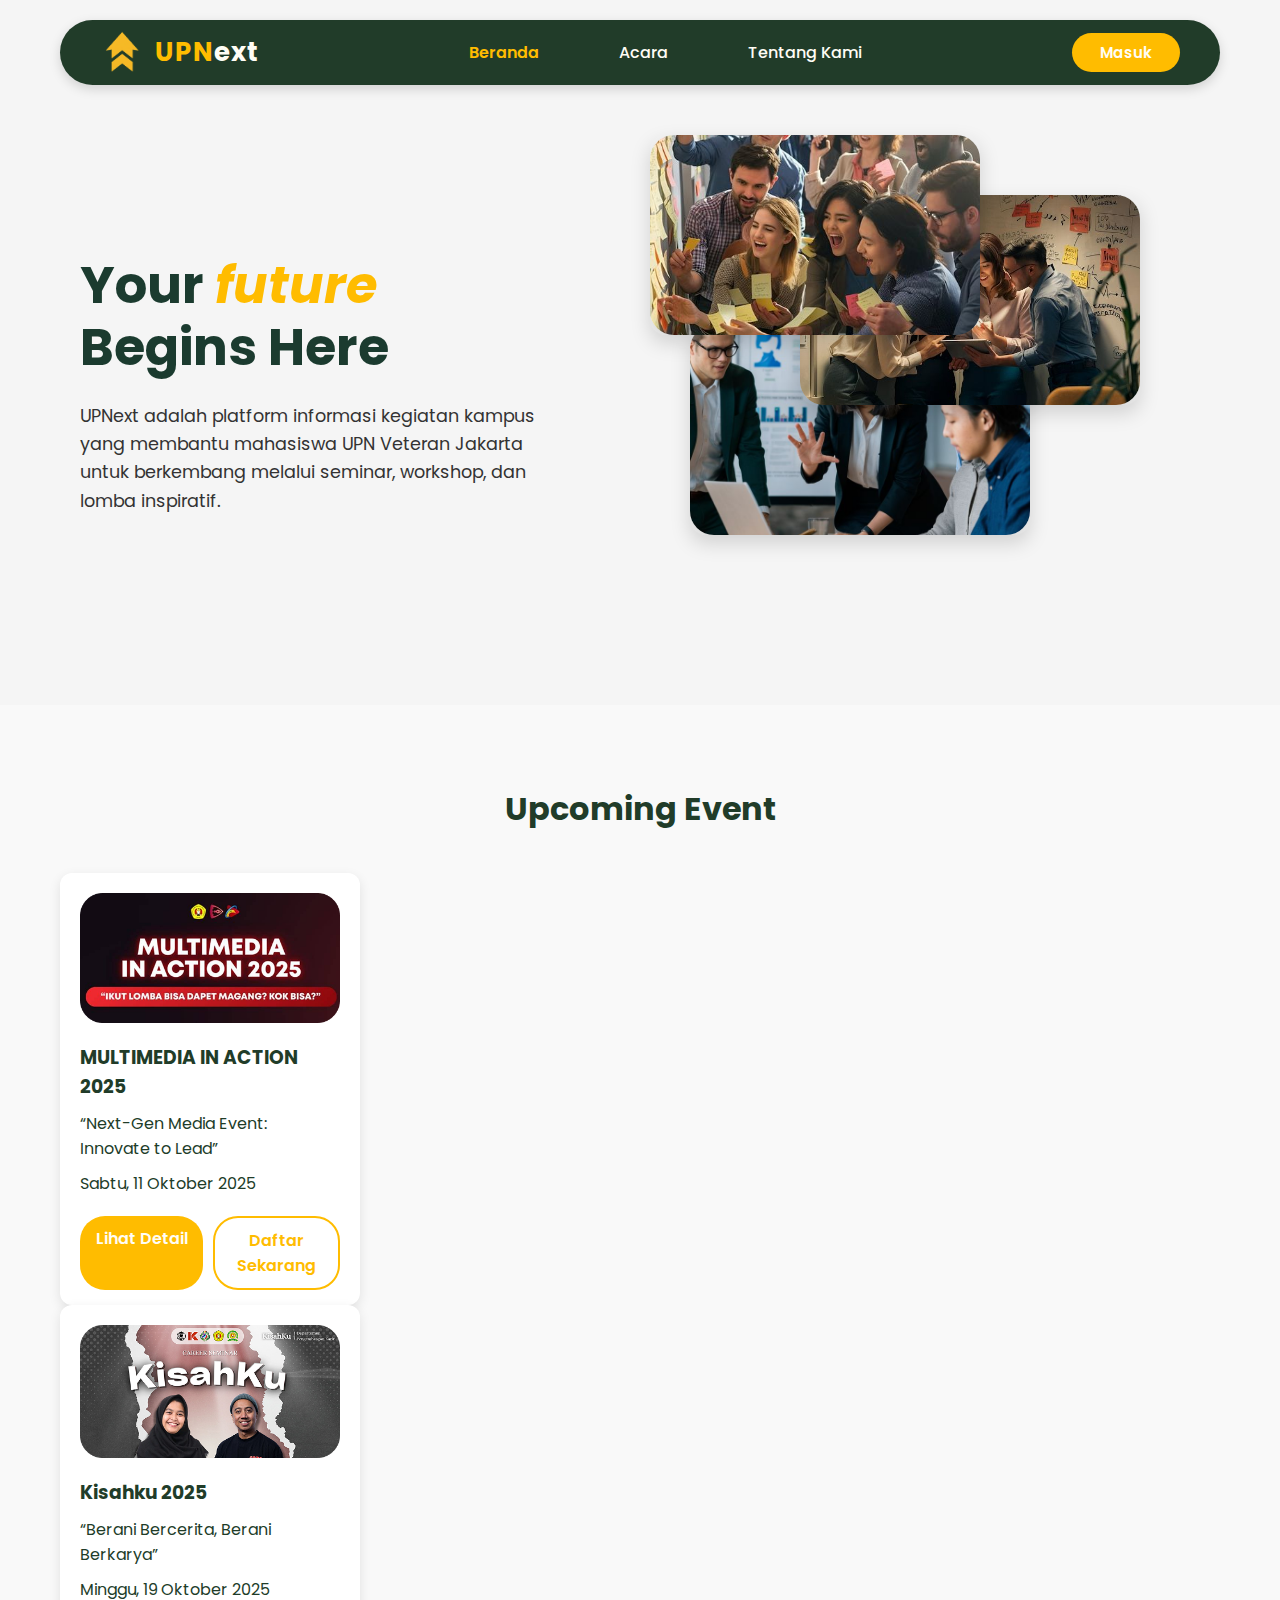
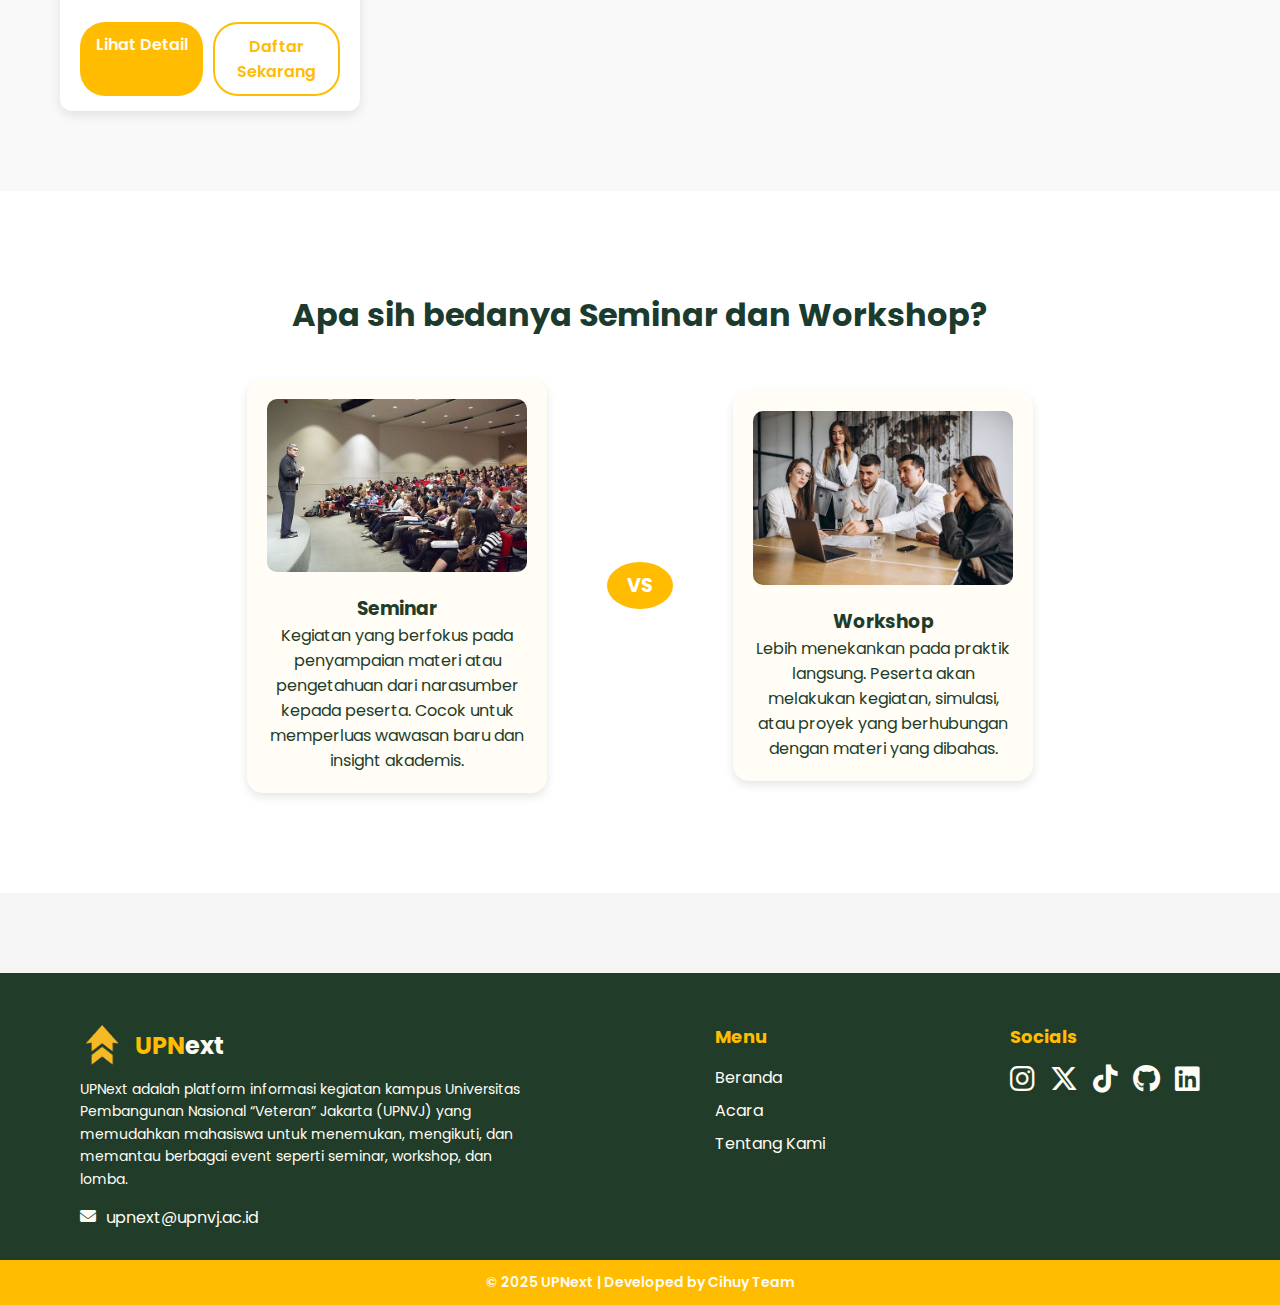
<file: index.html>
<!DOCTYPE html>
<html lang="id">
<head>
  <meta charset="UTF-8" />
  <meta name="viewport" content="width=device-width, initial-scale=1.0" />
  <title>UPNext</title>
  <link rel="stylesheet" href="style.css" />
  <link rel="icon" type="image/png" href="assets/logo.png" />
  <link href="https://fonts.googleapis.com/css2?family=Poppins:wght@400;600&display=swap" rel="stylesheet">
  <link rel="stylesheet" href="https://cdnjs.cloudflare.com/ajax/libs/font-awesome/6.5.0/css/all.min.css"/>
  <script src="script.js"></script>
</head>
<body>

  <!-- ==== NAVBAR ==== -->
  <nav class="navbar">
    <div class="navbar-left">
      <img src="assets/logo.png" alt="UPNext Logo" class="logo" />
      <h1 class="brand">
        <span class="upn">UPN</span><span class="ext">ext</span>
      </h1>
    </div>

    <ul class="nav-links">
      <li><a href="index.html">Beranda</a></li>
      <li><a href="acara.html">Acara</a></li>
      <li><a href="tentangkami.html">Tentang Kami</a></li>
    </ul>

     <button class="btn-masuk" onclick="window.location.href='login.html'">Masuk</button>
  </nav>

<!-- ==== HERO SECTION ==== -->
<section class="hero">
  <div class="hero-content">
    <h1>Your <span class="italic">future</span> Begins Here</h1>
    <p>
      UPNext adalah platform informasi kegiatan kampus yang membantu mahasiswa UPN Veteran Jakarta
      untuk berkembang melalui seminar, workshop, dan lomba inspiratif.
    </p>
  </div>
<div class="hero-images">
  <div class="img-card card1">
    <img src="assets/hero1.jpeg" alt="Belajar langsung dari praktik, bukan sekadar teori">
    <div class="caption">Belajar langsung dari praktik, bukan sekadar teori</div>
  </div>
  <div class="img-card card2">
    <img src="assets/hero2.jpeg" alt="Perluas wawasanmu bersama para inspirator terbaik.">
    <div class="caption">Perluas wawasanmu bersama para inspirator terbaik.</div>
  </div>
  <div class="img-card card3">
    <img src="assets/hero3.jpeg" alt="Tunjukkan potensimu dan raih prestasi tertinggi!">
    <div class="caption">Tunjukkan potensimu dan raih prestasi tertinggi!</div>
  </div>
</div>
</section>

<!-- ==== UPCOMING EVENT ==== -->
<section class="upcoming">
  <h2>Upcoming Event</h2>
  <div class="event-cards">
    <div class="event-card">
      <img src="assets/multimedia-action.png" alt="Multimedia in Action">
      <h3>MULTIMEDIA IN ACTION 2025</h3>
      <p>“Next-Gen Media Event: Innovate to Lead”</p>
      <span>Sabtu, 11 Oktober 2025</span>
      <div class="event-buttons">
        <a href="#" class="btn">Lihat Detail</a>
        <a href="#" class="btn-outline">Daftar Sekarang</a>
      </div>
    </div>

    <div class="event-card">
      <img src="assets/kisahku.png" alt="Kisahku 2025">
      <h3>Kisahku 2025</h3>
      <p>“Berani Bercerita, Berani Berkarya”</p>
      <span>Minggu, 19 Oktober 2025</span>
      <div class="event-buttons">
        <a href="#" class="btn">Lihat Detail</a>
        <a href="#" class="btn-outline">Daftar Sekarang</a>
      </div>
    </div>
  </div>
</section>

<!-- ==== PERBANDINGAN SEMINAR VS WORKSHOP ==== -->
<section class="comparison">
  <h2>Apa sih bedanya <span class="italic">Seminar</span> dan <span class="italic">Workshop</span>?</h2>
  <div class="compare-box">
    <div class="compare-item">
      <img src="assets/seminar.jpeg" alt="Seminar">
      <h3>Seminar</h3>
      <p>
        Kegiatan yang berfokus pada penyampaian materi atau pengetahuan dari narasumber kepada peserta.
        Cocok untuk memperluas wawasan baru dan insight akademis.
      </p>
    </div>

    <div class="vs"><span>VS</span></div>

    <div class="compare-item">
      <img src="assets/workshop.jpeg" alt="Workshop">
      <h3>Workshop</h3>
      <p>
        Lebih menekankan pada praktik langsung. Peserta akan melakukan kegiatan,
        simulasi, atau proyek yang berhubungan dengan materi yang dibahas.
      </p>
    </div>
  </div>
</section>


  <!-- ==== FOOTER ==== -->
  <footer class="footer">
    <div class="footer-top">
      <div class="footer-brand">
        <div class="footer-logo">
          <img src="assets/logo.png" alt="UPNext Logo">
          <h2><span class="upn">UPN</span><span class="ext">ext</span></h2>
        </div>
        <p class="footer-desc">
          UPNext adalah platform informasi kegiatan kampus Universitas Pembangunan Nasional “Veteran” Jakarta (UPNVJ)
          yang memudahkan mahasiswa untuk menemukan, mengikuti, dan memantau berbagai event seperti seminar, workshop, dan lomba.
        </p>
        <div class="footer-email">
          <i class="fa-solid fa-envelope icon-email"></i>
          <span>upnext@upnvj.ac.id</span>
        </div>
      </div>

      <div class="footer-menu">
        <h3>Menu</h3>
        <ul>
          <li><a href="index.html">Beranda</a></li>
          <li><a href="acara.html">Acara</a></li>
          <li><a href="tentangkami.html">Tentang Kami</a></li>
        </ul>
      </div>

      <div class="footer-socials">
        <h3>Socials</h3>
        <div class="social-icons">
          <a href="https://instagram.com" target="_blank"><i class="fa-brands fa-instagram"></i></a>
          <a href="https://twitter.com" target="_blank"><i class="fa-brands fa-x-twitter"></i></a>
          <a href="https://tiktok.com" target="_blank"><i class="fa-brands fa-tiktok"></i></a>
          <a href="https://github.com" target="_blank"><i class="fa-brands fa-github"></i></a>
          <a href="https://linkedin.com" target="_blank"><i class="fa-brands fa-linkedin"></i></a>
</div>

      </div>
    </div>

    <div class="footer-bottom">
      <p>© 2025 UPNext | Developed by Cihuy Team</p>
    </div>
  </footer>

</body>
</html>
</file>
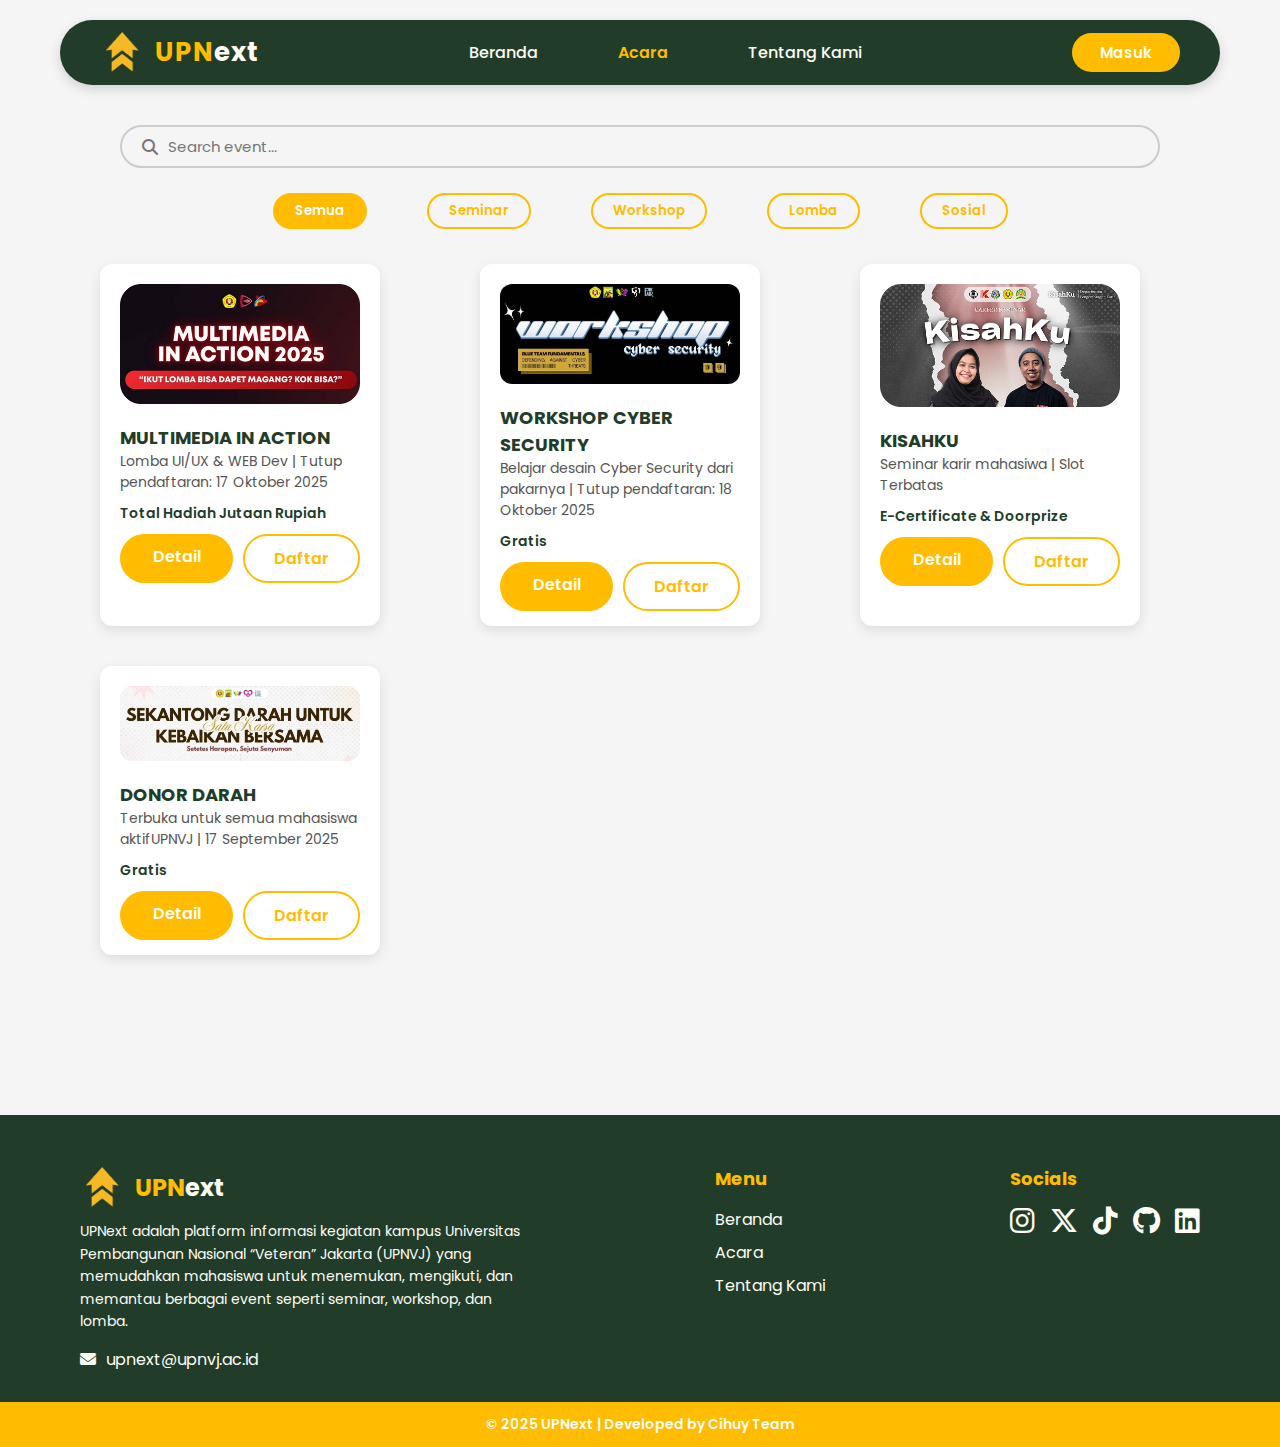
<file: acara.html>
<!DOCTYPE html>
<html lang="id">
<head>
  <meta charset="UTF-8" />
  <meta name="viewport" content="width=device-width, initial-scale=1.0" />
  <title>UPNext</title>
  <link rel="stylesheet" href="style.css" />
  <link rel="icon" type="image/png" href="assets/logo.png" />
  <link href="https://fonts.googleapis.com/css2?family=Poppins:wght@400;600&display=swap" rel="stylesheet">
  <link rel="stylesheet" href="https://cdnjs.cloudflare.com/ajax/libs/font-awesome/6.5.0/css/all.min.css"/>
  <script src="script.js"></script>
</head>
<body>

  <!-- ==== NAVBAR ==== -->
  <nav class="navbar">
    <div class="navbar-left">
      <img src="assets/logo.png" alt="UPNext Logo" class="logo" />
      <h1 class="brand">
        <span class="upn">UPN</span><span class="ext">ext</span>
      </h1>
    </div>

    <ul class="nav-links">
      <li><a href="index.html">Beranda</a></li>
      <li><a href="acara.html">Acara</a></li>
      <li><a href="tentangkami.html">Tentang Kami</a></li>
    </ul>

     <button class="btn-masuk" onclick="window.location.href='login.html'">Masuk</button>
  </nav>

  <!-- ==== SIDEBAR PROFIL ==== -->
<!-- ==== SIDEBAR PROFIL ==== -->
<div class="sidebar" id="sidebar">
  <div class="sidebar-header">
    <img src="assets/foto profile.png" alt="Foto Profil" id="sidebar-photo">
    <h3 id="sidebar-name">Nama pengguna</h3>
    <p id="sidebar-email">Email pengguna</p>
  </div>

  <div class="sidebar-menu">
    <a href="profile.html"><i class="fa-regular fa-user"></i> Profil Saya</a>
    <a href="#"><i class="fa-regular fa-bookmark"></i> Markah</a>
    <a href="#"><i class="fa-solid fa-gear"></i> Pengaturan</a>
    <a href="#" class="logout" id="logoutBtn">
      <i class="fa-solid fa-arrow-right-from-bracket"></i> Keluar
    </a>
  </div>
</div>

<!-- Overlay (latar gelap waktu sidebar buka) -->
<div class="overlay" id="overlay"></div>

  <!-- ==== CONTENT DUMMY ==== -->
  <main class="event-page">
  <div class="search-filter">
    <div class="search-box">
      <i class="fa-solid fa-magnifying-glass"></i>
      <input type="text" id="searchInput" placeholder="Search event...">
    </div>

    <div class="filter-buttons">
      <button class="filter-btn active" data-category="all">Semua</button>
      <button class="filter-btn" data-category="seminar">Seminar</button>
      <button class="filter-btn" data-category="workshop">Workshop</button>
      <button class="filter-btn" data-category="lomba">Lomba</button>
      <button class="filter-btn" data-category="sosial">Sosial</button>
    </div>
  </div>

  <div id="eventList" class="event-list">
    <!-- event cards muncul di sini lewat JS -->
  </div>
</main>


  <!-- ==== FOOTER ==== -->
  <footer class="footer">
    <div class="footer-top">
      <div class="footer-brand">
        <div class="footer-logo">
          <img src="assets/logo.png" alt="UPNext Logo">
          <h2><span class="upn">UPN</span><span class="ext">ext</span></h2>
        </div>
        <p class="footer-desc">
          UPNext adalah platform informasi kegiatan kampus Universitas Pembangunan Nasional “Veteran” Jakarta (UPNVJ)
          yang memudahkan mahasiswa untuk menemukan, mengikuti, dan memantau berbagai event seperti seminar, workshop, dan lomba.
        </p>
        <div class="footer-email">
          <i class="fa-solid fa-envelope icon-email"></i>
          <span>upnext@upnvj.ac.id</span>
        </div>
      </div>

      <div class="footer-menu">
        <h3>Menu</h3>
        <ul>
          <li><a href="index.html">Beranda</a></li>
          <li><a href="acara.html">Acara</a></li>
          <li><a href="tentangkami.html">Tentang Kami</a></li>
        </ul>
      </div>

      <div class="footer-socials">
        <h3>Socials</h3>
        <div class="social-icons">
          <a href="https://instagram.com" target="_blank"><i class="fa-brands fa-instagram"></i></a>
          <a href="https://twitter.com" target="_blank"><i class="fa-brands fa-x-twitter"></i></a>
          <a href="https://tiktok.com" target="_blank"><i class="fa-brands fa-tiktok"></i></a>
          <a href="https://github.com" target="_blank"><i class="fa-brands fa-github"></i></a>
          <a href="https://linkedin.com" target="_blank"><i class="fa-brands fa-linkedin"></i></a>
      </div>

      </div>
    </div>

    <div class="footer-bottom">
      <p>© 2025 UPNext | Developed by Cihuy Team</p>
    </div>
  </footer>

</body>
</html>
</file>
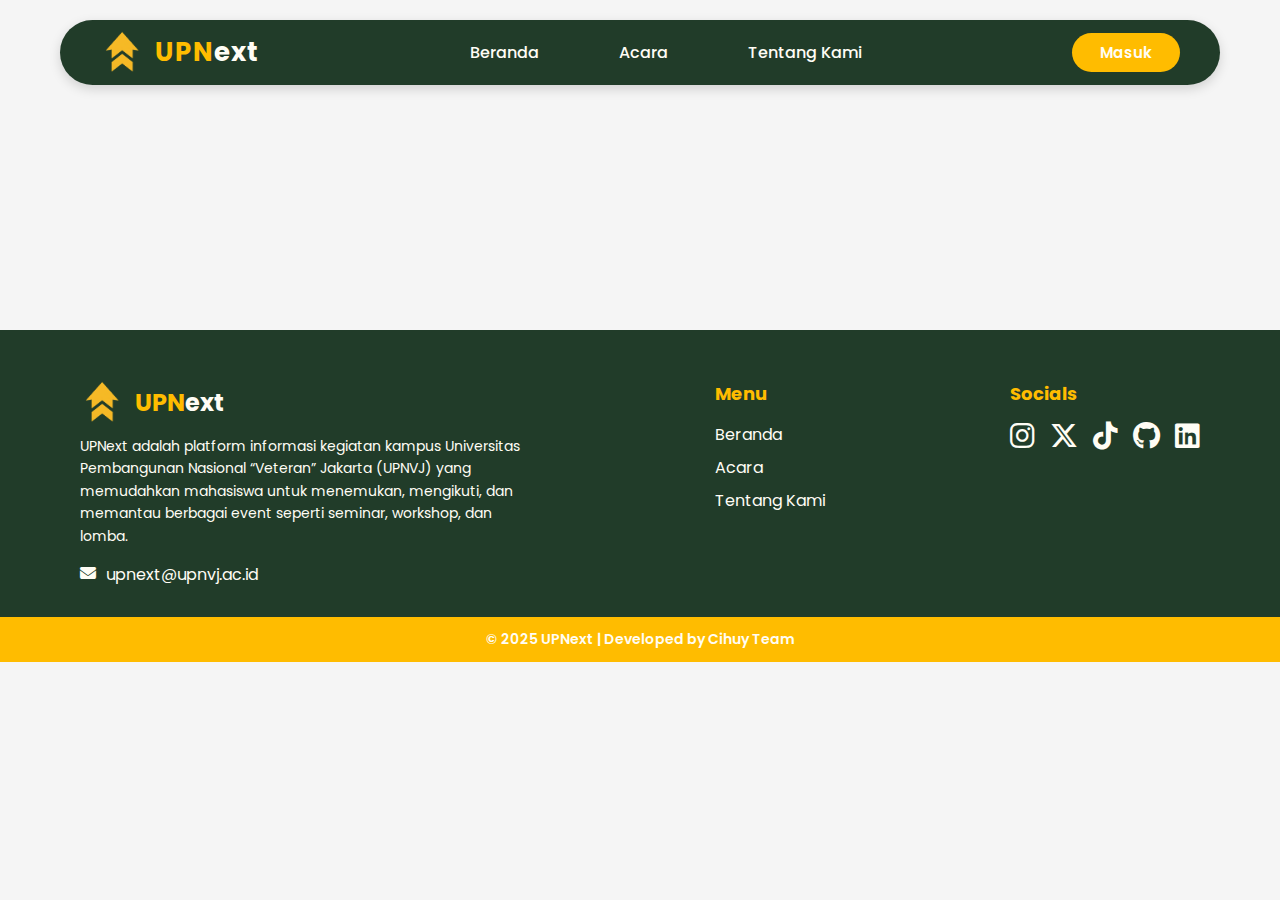
<file: bookmark.html>
<!DOCTYPE html>
<html lang="id">
<head>
  <meta charset="UTF-8" />
  <meta name="viewport" content="width=device-width, initial-scale=1.0" />
  <title>UPNext</title>
  <link rel="stylesheet" href="style.css" />
  <link rel="icon" type="image/png" href="assets/logo.png" />
  <link href="https://fonts.googleapis.com/css2?family=Poppins:wght@400;600&display=swap" rel="stylesheet">
  <link rel="stylesheet" href="https://cdnjs.cloudflare.com/ajax/libs/font-awesome/6.5.0/css/all.min.css"/>
  <script src="script.js"></script>
</head>
<body>

  <!-- ==== NAVBAR ==== -->
  <nav class="navbar">
    <div class="navbar-left">
      <img src="assets/logo.png" alt="UPNext Logo" class="logo" />
      <h1 class="brand">
        <span class="upn">UPN</span><span class="ext">ext</span>
      </h1>
    </div>

    <ul class="nav-links">
      <li><a href="index.html">Beranda</a></li>
      <li><a href="acara.html">Acara</a></li>
      <li><a href="tentangkami.html">Tentang Kami</a></li>
    </ul>

     <button class="btn-masuk" onclick="window.location.href='login.html'">Masuk</button>
  </nav>
<!-- ==== SIDEBAR PROFIL ==== -->
<div class="sidebar" id="sidebar">
  <div class="sidebar-header">
    <img src="assets/foto profile.png" alt="Foto Profil" id="sidebar-photo">
    <h3 id="sidebar-name">Nama pengguna</h3>
    <p id="sidebar-email">Email pengguna</p>
  </div>

  <div class="sidebar-menu">
    <a href="profile.html"><i class="fa-regular fa-user"></i> Profil Saya</a>
    <a href="bookmark.html"><i class="fa-regular fa-bookmark"></i> Markah</a>
    <a href="#"><i class="fa-solid fa-gear"></i> Pengaturan</a>
    <a href="#" class="logout" id="logoutBtn">
      <i class="fa-solid fa-arrow-right-from-bracket"></i> Keluar
    </a>
  </div>
</div>

<!-- Overlay (latar gelap waktu sidebar buka) -->
<div class="overlay" id="overlay"></div>

 <main class="bookmark-container">
  <div id="bookmarkList" class="event-list"></div>
</main>


  <script src="script.js"></script>

  <!-- ==== FOOTER ==== -->
  <footer class="footer">
    <div class="footer-top">
      <div class="footer-brand">
        <div class="footer-logo">
          <img src="assets/logo.png" alt="UPNext Logo">
          <h2><span class="upn">UPN</span><span class="ext">ext</span></h2>
        </div>
        <p class="footer-desc">
          UPNext adalah platform informasi kegiatan kampus Universitas Pembangunan Nasional “Veteran” Jakarta (UPNVJ)
          yang memudahkan mahasiswa untuk menemukan, mengikuti, dan memantau berbagai event seperti seminar, workshop, dan lomba.
        </p>
        <div class="footer-email">
          <i class="fa-solid fa-envelope icon-email"></i>
          <span>upnext@upnvj.ac.id</span>
        </div>
      </div>

      <div class="footer-menu">
        <h3>Menu</h3>
        <ul>
          <li><a href="index.html">Beranda</a></li>
          <li><a href="acara.html">Acara</a></li>
          <li><a href="tentangkami.html">Tentang Kami</a></li>
        </ul>
      </div>

      <div class="footer-socials">
        <h3>Socials</h3>
        <div class="social-icons">
          <a href="https://instagram.com" target="_blank"><i class="fa-brands fa-instagram"></i></a>
          <a href="https://twitter.com" target="_blank"><i class="fa-brands fa-x-twitter"></i></a>
          <a href="https://tiktok.com" target="_blank"><i class="fa-brands fa-tiktok"></i></a>
          <a href="https://github.com" target="_blank"><i class="fa-brands fa-github"></i></a>
          <a href="https://linkedin.com" target="_blank"><i class="fa-brands fa-linkedin"></i></a>
</div>

      </div>
    </div>

    <div class="footer-bottom">
      <p>© 2025 UPNext | Developed by Cihuy Team</p>
    </div>
  </footer>

</body>
</html>
</file>
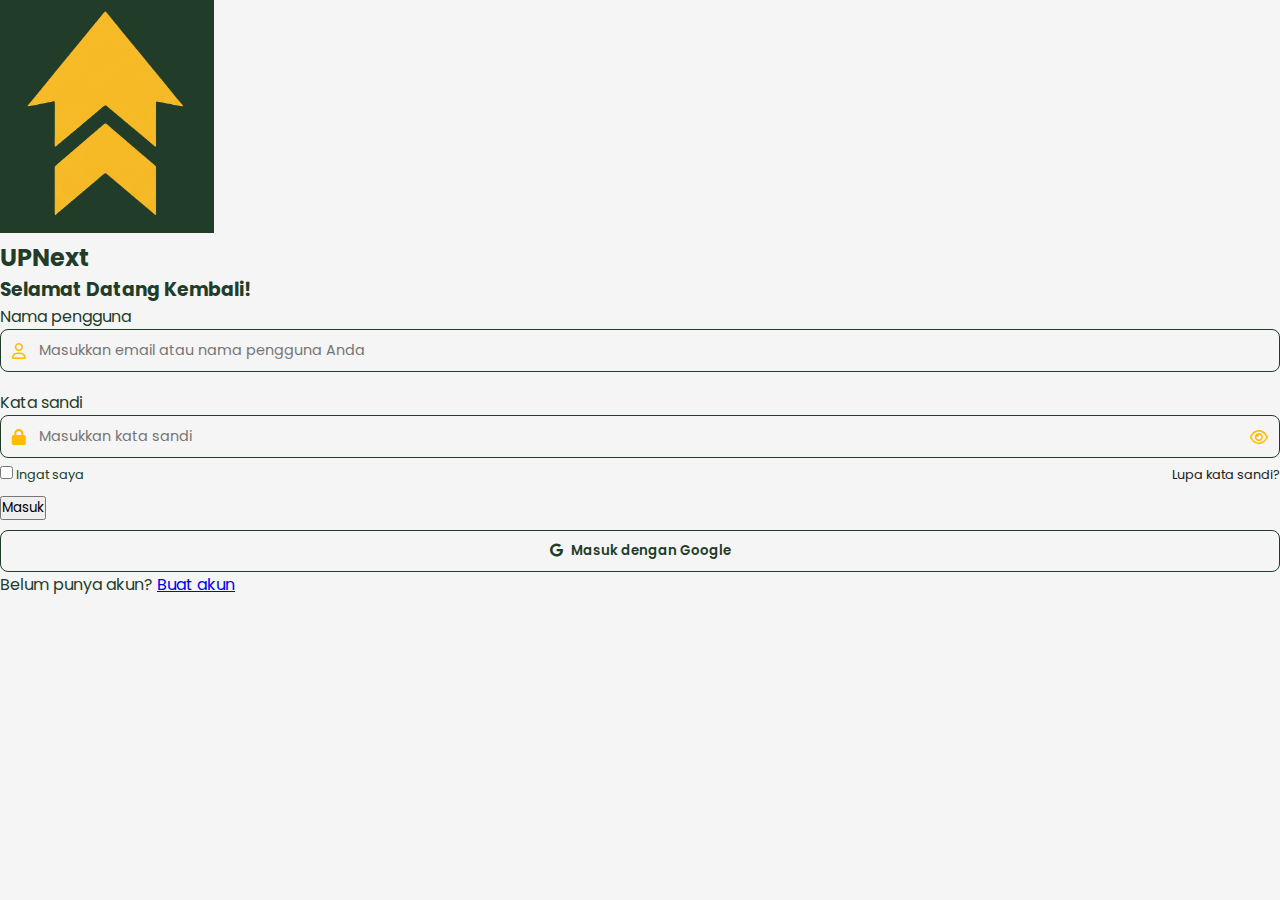
<file: login.html>
<!DOCTYPE html>
<html lang="id">
<head>
  <meta charset="UTF-8" />
  <meta name="viewport" content="width=device-width, initial-scale=1.0" />
  <title>Masuk | UPNext</title>
  <link rel="stylesheet" href="style.css" />
  <link rel="icon" type="image/png" href="assets/logo.png" />
  <link href="https://fonts.googleapis.com/css2?family=Poppins:wght@400;600&display=swap" rel="stylesheet">
  <link rel="stylesheet" href="https://cdnjs.cloudflare.com/ajax/libs/font-awesome/6.5.0/css/all.min.css"/>
</head>
<body class="register-page">

  <div class="register-container">
    <!-- Logo dan Nama Website -->
    <div class="register-logo">
      <img src="assets/logo.png" alt="UPNext Logo">
      <h2><span class="upn">UP</span><span class="ext">Next</span></h2>
    </div>

    <!-- Kotak Login -->
    <div class="register-box">
      <h3>Selamat Datang Kembali!</h3>

      <form onsubmit="return loginGo(event)">
        <label>Nama pengguna</label>
        <div class="input-group">
          <i class="fa-regular fa-user"></i>
          <input type="text" placeholder="Masukkan email atau nama pengguna Anda" required>
        </div>

        <label>Kata sandi</label>
        <div class="input-group">
          <i class="fa-solid fa-lock"></i>
          <input type="password" id="password" placeholder="Masukkan kata sandi" required>
          <i class="fa-regular fa-eye" id="togglePassword"></i>
        </div>

        <div class="login-options">
          <label class="remember">
            <input type="checkbox"> Ingat saya
          </label>
          <a href="#" class="forgot">Lupa kata sandi?</a>
        </div>

        <button type="submit" class="btn-daftar">Masuk</button>

        <button type="button" class="btn-google">
          <i class="fa-brands fa-google"></i> Masuk dengan Google
        </button>

        <p class="already">Belum punya akun? <a href="register.html">Buat akun</a></p>
      </form>
    </div>
  </div>

  <script>
    // Navigasi ke halaman utama
    function loginGo(event) {
      event.preventDefault();
      window.location.href = "index.html";
      return false;
    }

    // Toggle mata untuk password
    const toggle = document.getElementById('togglePassword');
    const password = document.getElementById('password');
    toggle.addEventListener('click', () => {
      const type = password.getAttribute('type') === 'password' ? 'text' : 'password';
      password.setAttribute('type', type);

      // animasi kedip
      toggle.classList.toggle('fa-eye-slash');
    });
  </script>

</body>
</html>
</file>
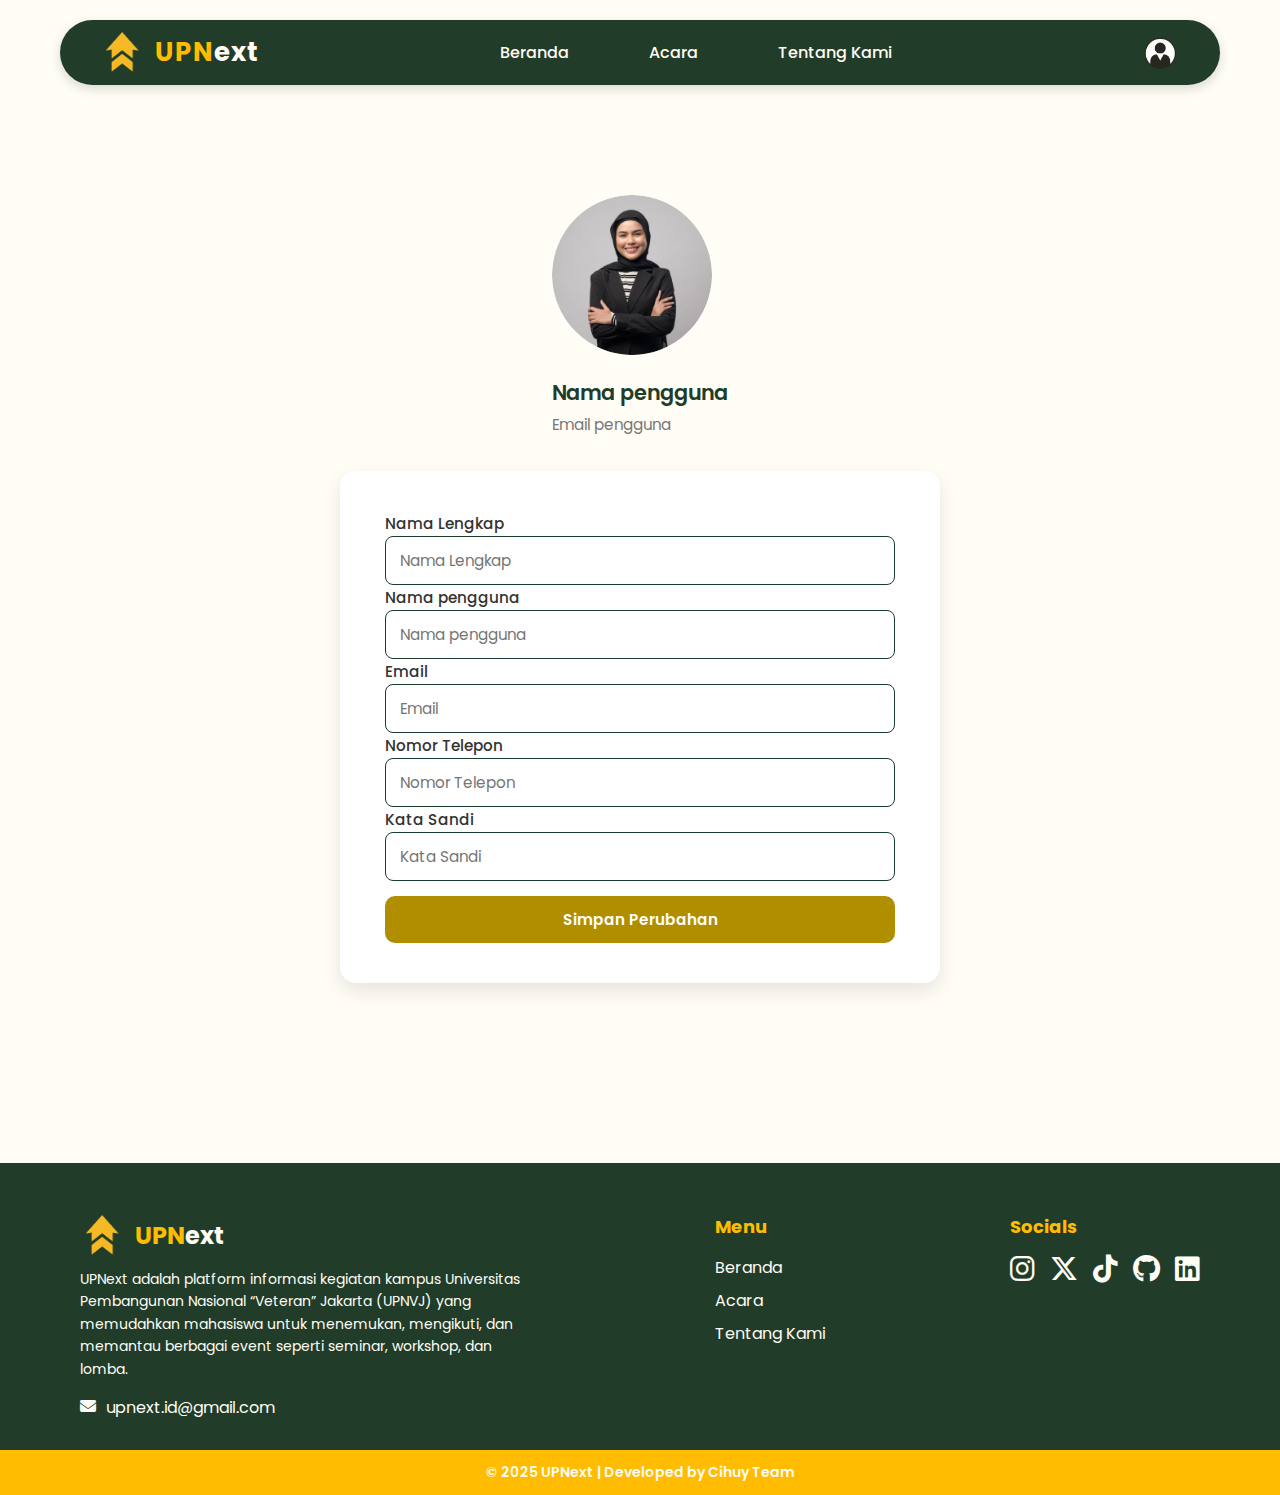
<file: profile.html>
<!DOCTYPE html>
<html lang="id">
<head>
  <meta charset="UTF-8">
  <title>Profil Saya | UPNext</title>
  <link rel="stylesheet" href="style.css">
  <link rel="icon" type="image/png" href="assets/logo.png" />
  <link href="https://fonts.googleapis.com/css2?family=Poppins:wght@400;600&display=swap" rel="stylesheet">
  <link rel="stylesheet" href="https://cdnjs.cloudflare.com/ajax/libs/font-awesome/6.5.0/css/all.min.css"/>
  <style>
    body {
      font-family: 'Poppins', sans-serif;
      background-color: #fffdf5;
      margin: 0;
      padding: 0;
      overflow-y: auto;
    }

    .profile-container {
      display: flex;
      flex-direction: column;
      align-items: center;
      padding: 130px 20px 100px;
      min-height: 100vh;
      box-sizing: border-box;
    }

    .profile-header img {
      width: 160px;
      height: 160px;
      border-radius: 50%;
      object-fit: cover;
      margin-bottom: 15px;
    }

    .profile-header h2 {
      color: #213C29;
      font-weight: 600;
      font-size: 1.3rem;
      margin-bottom: 5px;
    }

    .profile-header p {
      color: #777;
      margin-bottom: 35px;
      font-size: 0.95rem;
    }

    .profile-box {
      background-color: #fff;
      width: 100%;
      max-width: 600px;
      padding: 40px 45px;
      border-radius: 16px;
      box-shadow: 0 8px 20px rgba(0,0,0,0.1);
      display: flex;
      flex-direction: column;
      gap: 15px;
    }

    .profile-box label {
      font-weight: 500;
      color: #333;
      font-size: 0.95rem;
    }

    .profile-box input {
      width: 100%;
      padding: 12px 14px;
      border: 1px solid #183D2A;
      border-radius: 8px;
      outline: none;
      font-size: 0.95rem;
    }

    .profile-box input:focus {
      border-color: #B18E00;
      box-shadow: 0 0 4px rgba(177, 142, 0, 0.5);
    }

    .btn-main {
      background-color: #B18E00;
      border: none;
      color: white;
      font-weight: 600;
      padding: 12px 16px;
      border-radius: 10px;
      cursor: pointer;
      font-size: 0.95rem;
      transition: 0.2s;
    }

    .btn-main:hover {
      background-color: #8e7300;
    }

    /* biar bisa scroll rapi di layar kecil */
    @media (max-height: 800px) {
      .profile-container {
        padding-bottom: 200px;
      }
    }
  </style>
</head>
<body>

  <!-- ==== NAVBAR ==== -->
  <nav class="navbar">
    <div class="navbar-left">
      <img src="assets/logo.png" alt="UPNext Logo" class="logo" />
      <h1 class="brand">
        <span class="upn">UPN</span><span class="ext">ext</span>
      </h1>
    </div>

    <ul class="nav-links">
      <li><a href="index.html">Beranda</a></li>
      <li><a href="acara.html">Acara</a></li>
      <li><a href="tentangkami.html">Tentang Kami</a></li>
    </ul>

    <img src="assets/foto profile.png" alt="Foto Profil" class="navbar-profile" id="navProfile">
  </nav>

  <!-- ==== PROFILE SECTION ==== -->
  <section class="profile-container">
    <div class="profile-header">
      <img id="user-photo" src="assets/Frame 79.png" alt="Foto Profil">
      <h2 id="user-name">Nama pengguna</h2>
      <p id="user-email">Email pengguna</p>
    </div>

    <div class="profile-box">
      <form id="profileForm">
        <label>Nama Lengkap</label>
        <input type="text" id="fullname" placeholder="Nama Lengkap" required>

        <label>Nama pengguna</label>
        <input type="text" id="username" placeholder="Nama pengguna" required>

        <label>Email</label>
        <input type="email" id="email" placeholder="Email" required>

        <label>Nomor Telepon</label>
        <input type="text" id="phone" placeholder="Nomor Telepon">

        <label>Kata Sandi</label>
        <input type="password" id="password" placeholder="Kata Sandi">

        <button type="submit" class="btn-main">Simpan Perubahan</button>
      </form>
    </div>
  </section>

  <!-- ==== FOOTER ==== -->
  <footer class="footer">
    <div class="footer-top">
      <div class="footer-brand">
        <div class="footer-logo">
          <img src="assets/logo.png" alt="UPNext Logo">
          <h2><span class="upn">UPN</span><span class="ext">ext</span></h2>
        </div>
        <p class="footer-desc">
          UPNext adalah platform informasi kegiatan kampus Universitas Pembangunan Nasional “Veteran” Jakarta (UPNVJ)
          yang memudahkan mahasiswa untuk menemukan, mengikuti, dan memantau berbagai event seperti seminar, workshop, dan lomba.
        </p>
        <div class="footer-email">
          <i class="fa-solid fa-envelope icon-email"></i>
          <span>upnext.id@gmail.com</span>
        </div>
      </div>

      <div class="footer-menu">
        <h3>Menu</h3>
        <ul>
          <li><a href="index.html">Beranda</a></li>
          <li><a href="acara.html">Acara</a></li>
          <li><a href="tentangkami.html">Tentang Kami</a></li>
        </ul>
      </div>

      <div class="footer-socials">
        <h3>Socials</h3>
        <div class="social-icons">
          <a href="#"><i class="fa-brands fa-instagram"></i></a>
          <a href="#"><i class="fa-brands fa-x-twitter"></i></a>
          <a href="#"><i class="fa-brands fa-tiktok"></i></a>
          <a href="#"><i class="fa-brands fa-github"></i></a>
          <a href="#"><i class="fa-brands fa-linkedin"></i></a>
        </div>
      </div>
    </div>

    <div class="footer-bottom">
      <p>© 2025 UPNext | Developed by Cihuy Team</p>
    </div>
  </footer>

  <script>
    // === LOAD DATA USER DARI LOCALSTORAGE ===
    const user = JSON.parse(localStorage.getItem("user"));
    if (user) {
      document.getElementById("user-name").textContent = user.name || "Nama pengguna";
      document.getElementById("user-email").textContent = user.email || "Email pengguna";
      document.getElementById("user-photo").src = user.photo || "assets/Frame 79.png";
      document.getElementById("fullname").value = user.fullname || "";
      document.getElementById("username").value = user.name || "";
      document.getElementById("email").value = user.email || "";
      document.getElementById("phone").value = user.phone || "";
      document.getElementById("password").value = user.password || "";
    }

    // === SIMPAN PERUBAHAN ===
    document.getElementById("profileForm").addEventListener("submit", (e) => {
      e.preventDefault();
      const updatedUser = {
        ...user,
        fullname: document.getElementById("fullname").value,
        name: document.getElementById("username").value,
        email: document.getElementById("email").value,
        phone: document.getElementById("phone").value,
        password: document.getElementById("password").value,
        photo: user?.photo || "assets/Frame 79.png"
      };
      localStorage.setItem("user", JSON.stringify(updatedUser));
      alert("Profil berhasil diperbarui!");
      window.location.reload();
    });
  </script>

</body>
</html>
</file>
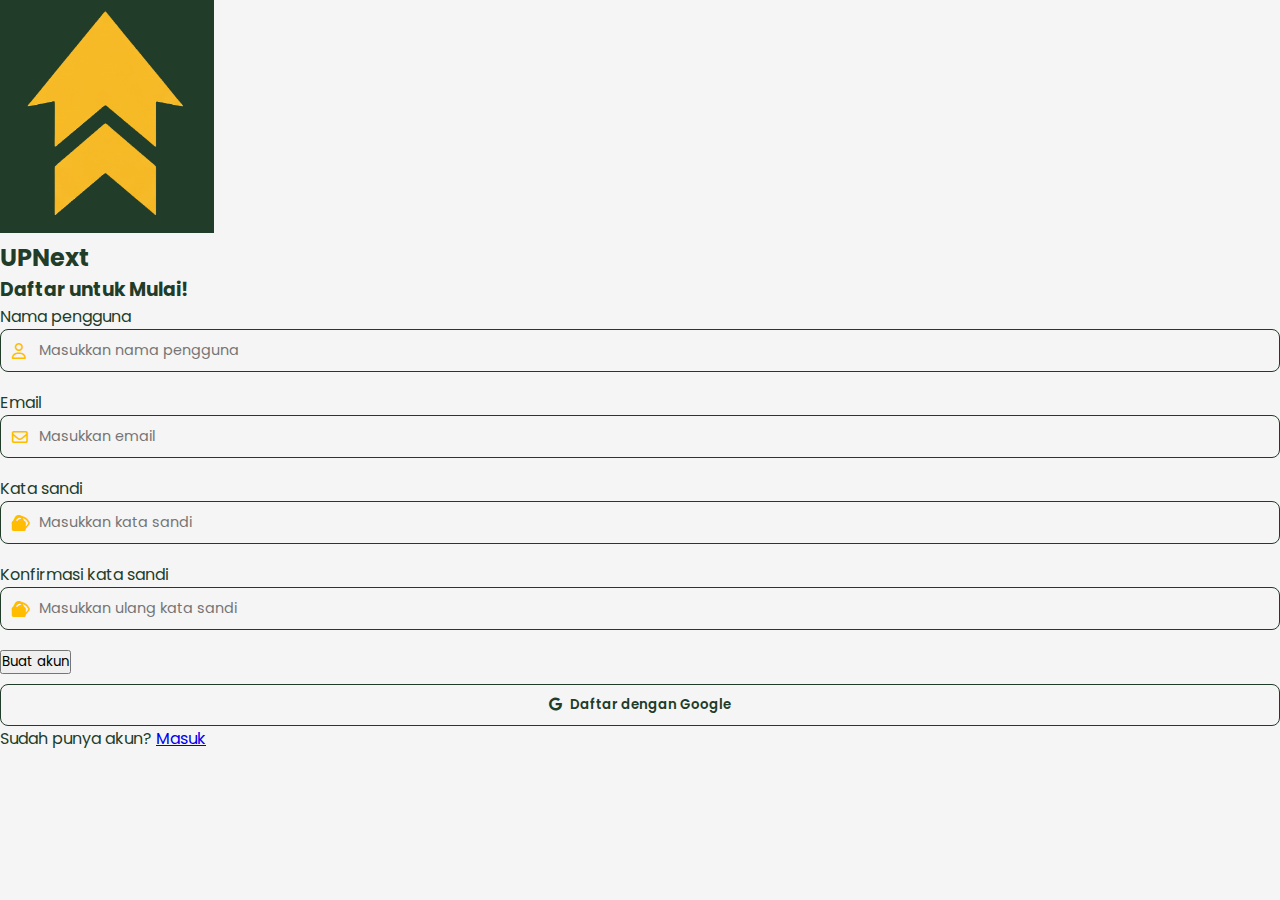
<file: register.html>
<!DOCTYPE html>
<html lang="id">
<head>
  <meta charset="UTF-8" />
  <meta name="viewport" content="width=device-width, initial-scale=1.0" />
  <title>Daftar | UPNext</title>
  <link rel="stylesheet" href="style.css" />
  <link rel="icon" type="image/png" href="assets/logo.png" />
  <link href="https://fonts.googleapis.com/css2?family=Poppins:wght@400;600&display=swap" rel="stylesheet">
  <link rel="stylesheet" href="https://cdnjs.cloudflare.com/ajax/libs/font-awesome/6.5.0/css/all.min.css"/>
</head>
<body class="register-page">

  <div class="register-container">
    <!-- Logo dan Nama Website -->
    <div class="register-logo">
      <img src="assets/logo.png" alt="UPNext Logo">
      <h2><span class="upn">UP</span><span class="ext">Next</span></h2>
    </div>

    <!-- Form Registrasi -->
    <div class="register-box">
      <h3>Daftar untuk Mulai!</h3>
      <form onsubmit="return goToMain(event)">
        <label>Nama pengguna</label>
        <div class="input-group">
          <i class="fa-regular fa-user"></i>
          <input type="text" placeholder="Masukkan nama pengguna" required>
        </div>

        <label>Email</label>
        <div class="input-group">
          <i class="fa-regular fa-envelope"></i>
          <input type="email" placeholder="Masukkan email" required>
        </div>

        <label>Kata sandi</label>
        <div class="input-group">
          <i class="fa-solid fa-lock"></i>
          <input type="password" placeholder="Masukkan kata sandi" required>
          <i class="fa-regular fa-eye"></i>
        </div>

        <label>Konfirmasi kata sandi</label>
        <div class="input-group">
          <i class="fa-solid fa-lock"></i>
          <input type="password" placeholder="Masukkan ulang kata sandi" required>
          <i class="fa-regular fa-eye"></i>
        </div>

        <button type="submit" class="btn-daftar">Buat akun</button>

        <button type="button" class="btn-google">
          <i class="fa-brands fa-google"></i> Daftar dengan Google
        </button>

        <p class="already">Sudah punya akun? <a href="login.html">Masuk</a></p>
      </form>
    </div>
  </div>

  <script>
    // Simulasi: kalau klik submit, diarahkan ke halaman utama
    function goToMain(event) {
      event.preventDefault();
      window.location.href = "index.html";
      return false;
    }
  </script>

</body>
</html>
</file>
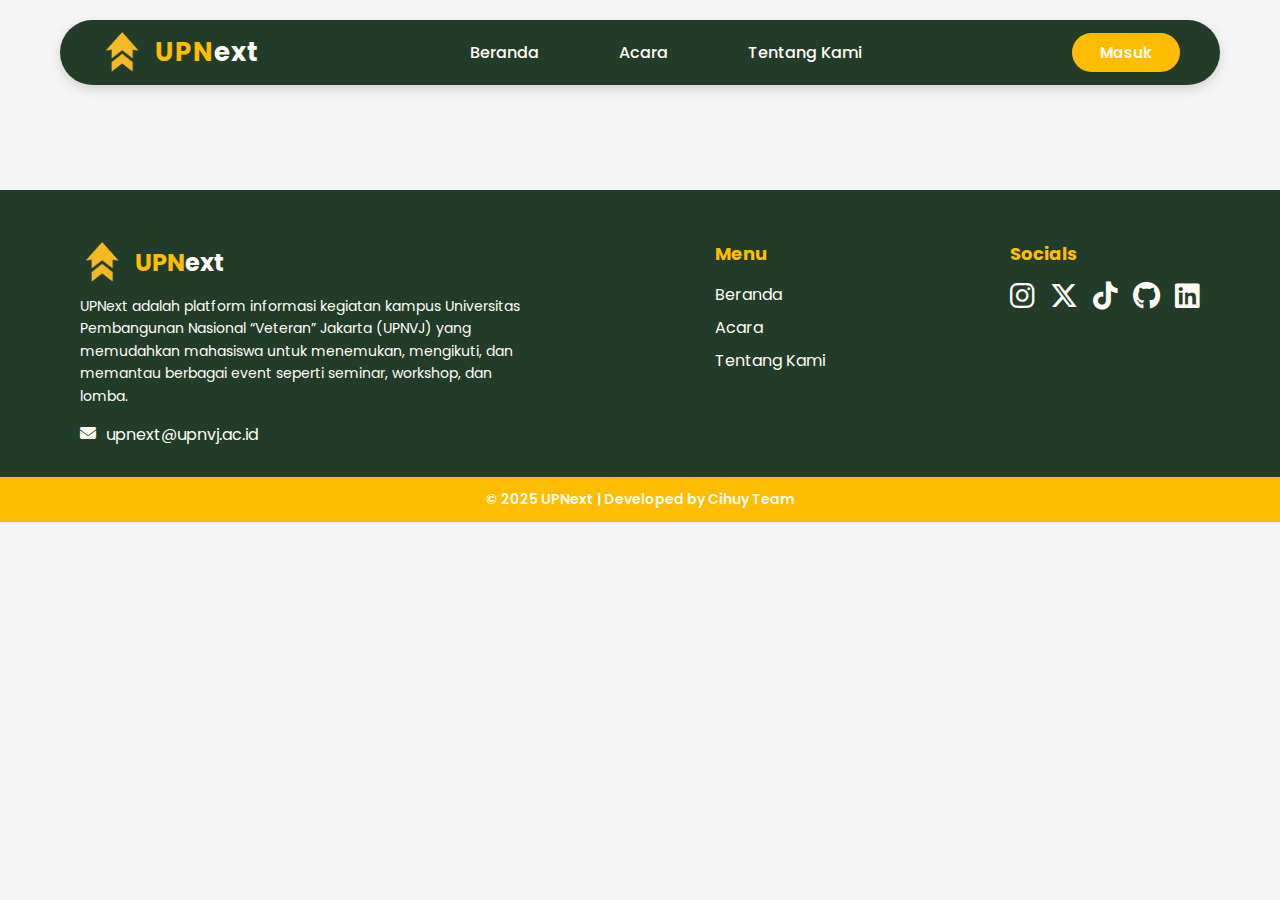
<file: pages/bookmark.html>
<!DOCTYPE html>
<html lang="id">
<head>
  <meta charset="UTF-8" />
  <meta name="viewport" content="width=device-width, initial-scale=1.0" />
  <title>UPNext - Bookmark</title>

  <link rel="stylesheet" href="../css/style.css" />
  <link rel="icon" type="image/png" href="../assets/logo.png" />
  <link href="https://fonts.googleapis.com/css2?family=Poppins:wght@400;600&display=swap" rel="stylesheet">
  <link rel="stylesheet" href="https://cdnjs.cloudflare.com/ajax/libs/font-awesome/6.5.0/css/all.min.css"/>

  <script src="../script.js" defer></script>
</head>
<body>

  <!-- ==== NAVBAR ==== -->
  <nav class="navbar">
    <div class="navbar-left">
      <img src="../assets/logo.png" alt="UPNext Logo" class="logo" />
      <h1 class="brand">
        <span class="upn">UPN</span><span class="ext">ext</span>
      </h1>
    </div>

    <ul class="nav-links" id="navLinks">
      <li><a href="../index.php">Beranda</a></li>
      <li><a href="../acara.php">Acara</a></li>
      <li><a href="../pages/tentangkami.html">Tentang Kami</a></li>
    </ul>

    <button class="btn-masuk" onclick="window.location.href='login.html'">Masuk</button>

    <!-- Hamburger (mobile) -->
    <div class="hamburger" id="hamburger">
      <i class="fa-solid fa-bars"></i>
    </div>
  </nav>

  <!-- ==== SIDEBAR PROFIL ==== -->
  <div class="sidebar" id="sidebar">
    <div class="sidebar-header">
      <img src="../assets/foto profile.png" alt="Foto Profil" id="sidebar-photo">
      <h3 id="sidebar-name">Nama pengguna</h3>
      <p id="sidebar-email">Email pengguna</p>
    </div>

    <div class="sidebar-menu">
      <a href="profile.html"><i class="fa-regular fa-user"></i> Profil Saya</a>
      <a href="bookmark.html"><i class="fa-regular fa-bookmark"></i> Bookmark Saya</a>
      <a href="../admin/list.php"><i class="fa-solid fa-calendar-days"></i> Kelola Event</a>
      <a href="#"><i class="fa-solid fa-gear"></i> Pengaturan</a>
      <a href="#" class="logout" id="logoutBtn">
        <i class="fa-solid fa-arrow-right-from-bracket"></i> Keluar
      </a>
    </div>
  </div>

  <div class="overlay" id="overlay"></div>

  <!-- ==== LIST BOOKMARK ==== -->
  <main class="bookmark-container">
    <div id="bookmarkList" class="event-list"></div>
  </main>

  <!-- ==== FOOTER ==== -->
  <footer class="footer">
    <div class="footer-top">
      <div class="footer-brand">
        <div class="footer-logo">
          <img src="../assets/logo.png" alt="UPNext Logo">
          <h2><span class="upn">UPN</span><span class="ext">ext</span></h2>
        </div>
        <p class="footer-desc">
          UPNext adalah platform informasi kegiatan kampus Universitas Pembangunan Nasional “Veteran” Jakarta (UPNVJ)
          yang memudahkan mahasiswa untuk menemukan, mengikuti, dan memantau berbagai event seperti seminar, workshop, dan lomba.
        </p>
        <div class="footer-email">
          <i class="fa-solid fa-envelope icon-email"></i>
          <span>upnext@upnvj.ac.id</span>
        </div>
      </div>

      <div class="footer-menu">
        <h3>Menu</h3>
        <ul>
          <li><a href="../index.php">Beranda</a></li>
          <li><a href="../acara.php">Acara</a></li>
          <li><a href="tentangkami.html">Tentang Kami</a></li>
        </ul>
      </div>

      <div class="footer-socials">
        <h3>Socials</h3>
        <div class="social-icons">
          <a href="https://instagram.com" target="_blank"><i class="fa-brands fa-instagram"></i></a>
          <a href="https://twitter.com" target="_blank"><i class="fa-brands fa-x-twitter"></i></a>
          <a href="https://tiktok.com" target="_blank"><i class="fa-brands fa-tiktok"></i></a>
          <a href="https://github.com" target="_blank"><i class="fa-brands fa-github"></i></a>
          <a href="https://linkedin.com" target="_blank"><i class="fa-brands fa-linkedin"></i></a>
        </div>
      </div>
    </div>

    <div class="footer-bottom">
      <p>© 2025 UPNext | Developed by Cihuy Team</p>
    </div>
  </footer>

</body>
</html>
</file>
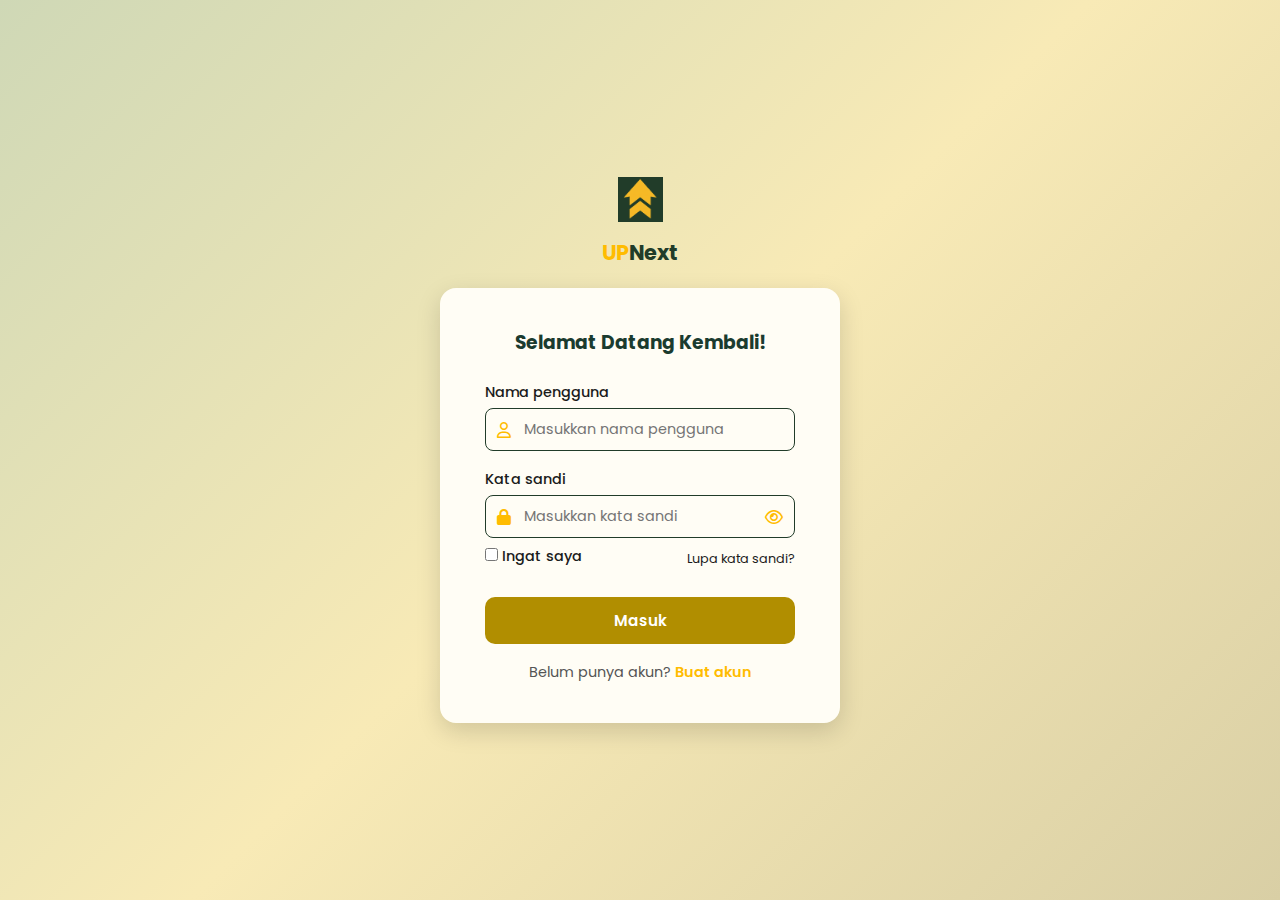
<file: pages/login.html>
<!DOCTYPE html>
<html lang="id">
<head>
  <meta charset="UTF-8" />
  <meta name="viewport" content="width=device-width, initial-scale=1.0" />
  <title>Masuk | UPNext</title>
  <link rel="stylesheet" href="../css/style.css" />
  <link rel="icon" type="image/png" href="../assets/logo.png" />
  <link href="https://fonts.googleapis.com/css2?family=Poppins:wght@400;600&display=swap" rel="stylesheet">
  <link rel="stylesheet" href="https://cdnjs.cloudflare.com/ajax/libs/font-awesome/6.5.0/css/all.min.css"/>
</head>
<body class="auth-page">

  <div class="auth-logo">
    <img src="../assets/logo.png" alt="UPNext Logo" />
    <h2><span class="up">UP</span><span class="next">Next</span></h2>
  </div>

  <div class="auth-box">
    <h3>Selamat Datang Kembali!</h3>

    <form onsubmit="goToHome(event)">
      <label>Nama pengguna</label>
      <div class="input-group">
        <i class="fa-regular fa-user"></i>
        <input type="text" id="name" placeholder="Masukkan nama pengguna" required>
      </div>

      <label>Kata sandi</label>
      <div class="input-group">
        <i class="fa-solid fa-lock"></i>
        <input type="password" id="password" placeholder="Masukkan kata sandi" required>
        <i class="fa-regular fa-eye" id="togglePassword"></i>
      </div>

      <div class="login-options">
        <label><input type="checkbox"> Ingat saya</label>
        <a href="#" class="forgot">Lupa kata sandi?</a>
      </div>

      <button type="submit" class="btn-main">Masuk</button>
      <p class="switch">Belum punya akun? <a href="pages/register.html">Buat akun</a></p>
    </form>
  </div>

  <script>
    function goToHome(e) {
      e.preventDefault();
      const name = document.getElementById("name").value;
      const user = {
        name: name,
        email: `${name}@upnvj.ac.id`,
        photo: "/UPNext/assets/foto profile.png"
      };

      localStorage.setItem("user", JSON.stringify(user));
      localStorage.setItem("isLoggedIn", "true");

      window.location.href = "../index.php";
    }

    // Toggle mata password
    const toggle = document.getElementById("togglePassword");
    const password = document.getElementById("password");
    toggle.addEventListener("click", () => {
      const type = password.type === "password" ? "text" : "password";
      password.type = type;
      toggle.classList.toggle("fa-eye-slash");
    });
  </script>

</body>
</html>
</file>
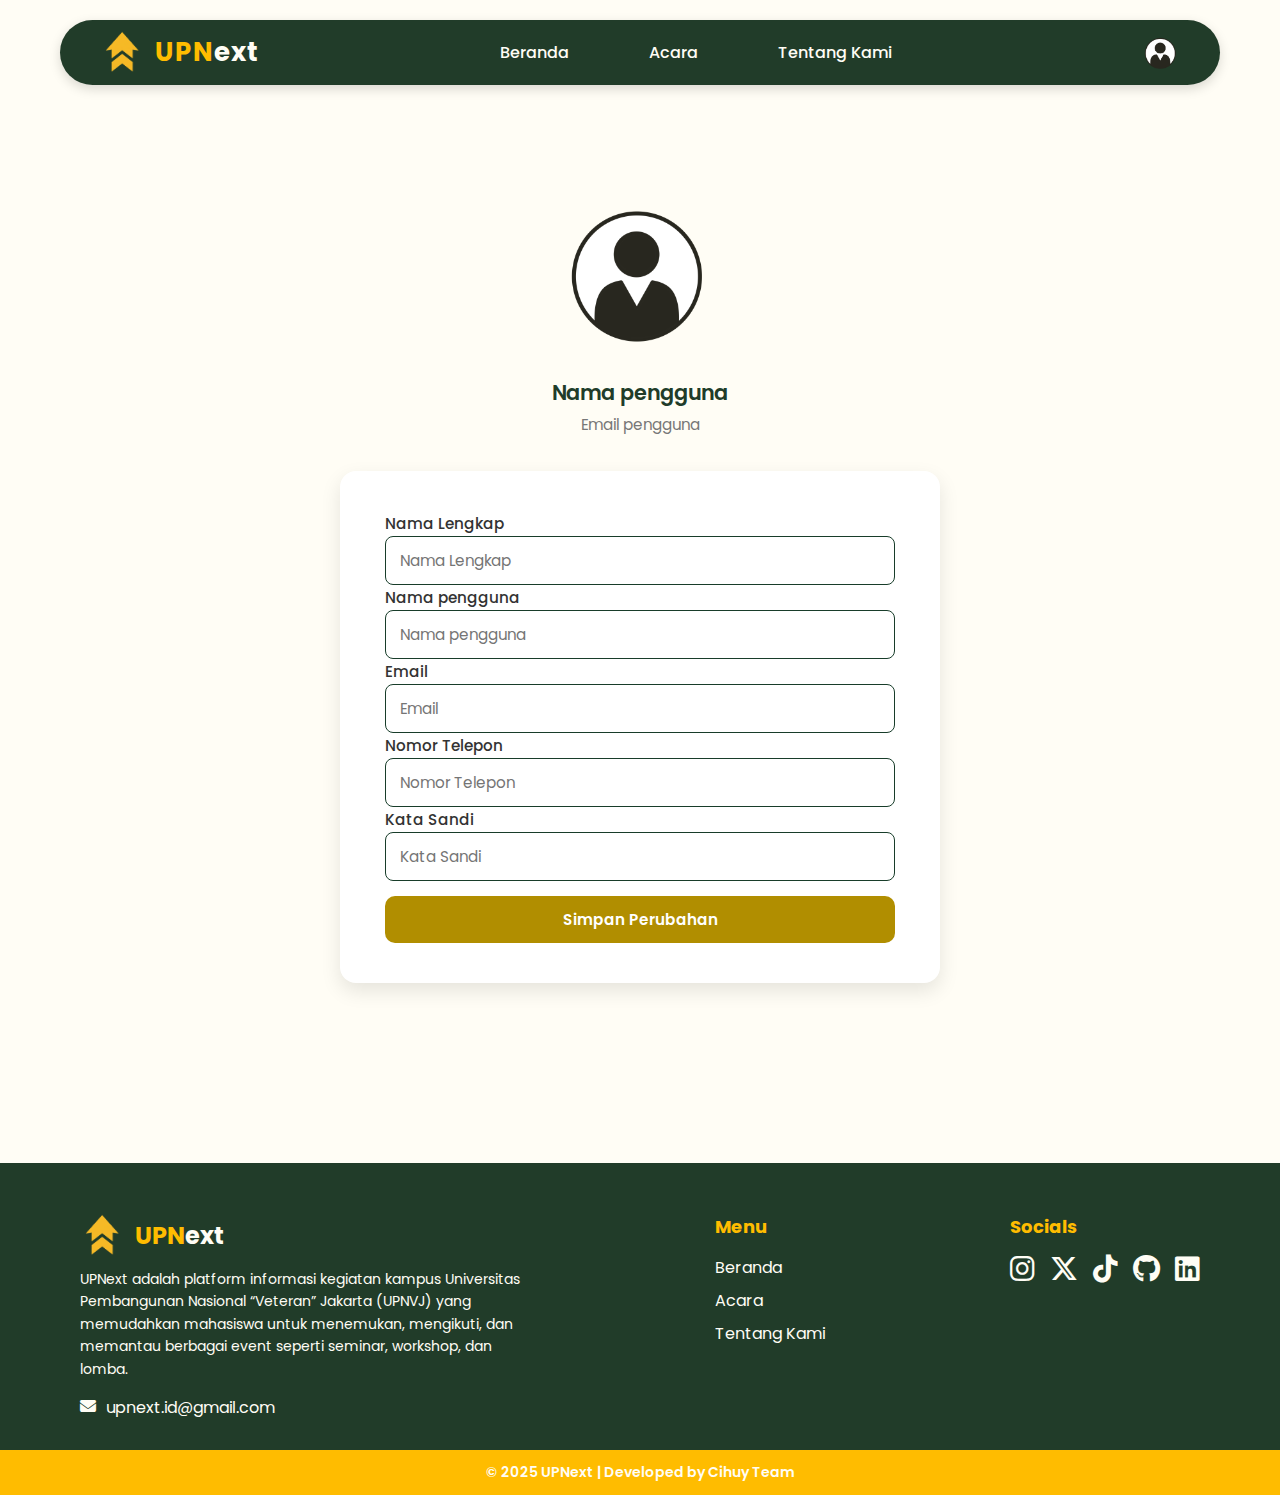
<file: pages/profile.html>
<!DOCTYPE html>
<html lang="id">
<head>
  <meta charset="UTF-8">
  <title>Profil Saya | UPNext</title>
  <link rel="stylesheet" href="../css/style.css">
  <link rel="icon" type="image/png" href="../assets/logo.png" />
  <link href="https://fonts.googleapis.com/css2?family=Poppins:wght@400;600&display=swap" rel="stylesheet">
  <link rel="stylesheet" href="https://cdnjs.cloudflare.com/ajax/libs/font-awesome/6.5.0/css/all.min.css"/>
  <style>
    body {
      font-family: 'Poppins', sans-serif;
      background-color: #fffdf5;
      margin: 0;
      padding: 0;
      overflow-y: auto;
    }

    .profile-container {
      display: flex;
      flex-direction: column;
      align-items: center;
      padding: 130px 20px 100px;
      min-height: 100vh;
      box-sizing: border-box;
    }

    .profile-header img {
      width: 160px;
      height: 160px;
      border-radius: 50%;
      object-fit: cover;
      margin-bottom: 15px;
    }

    .profile-header h2 {
      color: #213C29;
      font-weight: 600;
      font-size: 1.3rem;
      margin-bottom: 5px;
    }

    .profile-header p {
      color: #777;
      margin-bottom: 35px;
      font-size: 0.95rem;
    }

    .profile-box {
      background-color: #fff;
      width: 100%;
      max-width: 600px;
      padding: 40px 45px;
      border-radius: 16px;
      box-shadow: 0 8px 20px rgba(0,0,0,0.1);
      display: flex;
      flex-direction: column;
      gap: 15px;
    }

    .profile-box label {
      font-weight: 500;
      color: #333;
      font-size: 0.95rem;
    }

    .profile-box input {
      width: 100%;
      padding: 12px 14px;
      border: 1px solid #183D2A;
      border-radius: 8px;
      outline: none;
      font-size: 0.95rem;
    }

    .profile-box input:focus {
      border-color: #B18E00;
      box-shadow: 0 0 4px rgba(177, 142, 0, 0.5);
    }

    .btn-main {
      background-color: #B18E00;
      border: none;
      color: white;
      font-weight: 600;
      padding: 12px 16px;
      border-radius: 10px;
      cursor: pointer;
      font-size: 0.95rem;
      transition: 0.2s;
    }

    .btn-main:hover {
      background-color: #8e7300;
    }

    @media (max-height: 800px) {
      .profile-container {
        padding-bottom: 200px;
      }
    }
  </style>
</head>
<body>

  <!-- ==== NAVBAR ==== -->
  <nav class="navbar">
    <div class="navbar-left">
      <img src="../assets/logo.png" alt="UPNext Logo" class="logo" />
      <h1 class="brand">
        <span class="upn">UPN</span><span class="ext">ext</span>
      </h1>
    </div>

    <ul class="nav-links">
      <li><a href="../index.php">Beranda</a></li>
      <li><a href="../acara.php">Acara</a></li>
      <li><a href="tentangkami.html">Tentang Kami</a></li>
    </ul>

    <img src="../assets/foto profile.png" alt="Foto Profil" class="navbar-profile" id="navProfile">
  </nav>

  <!-- ==== PROFILE SECTION ==== -->
  <section class="profile-container">
    <div class="profile-header">
      <img id="user-photo" src="../assets/foto profile.png" alt="Foto Profil">
      <h2 id="user-name">Nama pengguna</h2>
      <p id="user-email">Email pengguna</p>
    </div>

    <div class="profile-box">
      <form id="profileForm">
        <label>Nama Lengkap</label>
        <input type="text" id="fullname" placeholder="Nama Lengkap" required>

        <label>Nama pengguna</label>
        <input type="text" id="username" placeholder="Nama pengguna" required>

        <label>Email</label>
        <input type="email" id="email" placeholder="Email" required>

        <label>Nomor Telepon</label>
        <input type="text" id="phone" placeholder="Nomor Telepon">

        <label>Kata Sandi</label>
        <input type="password" id="password" placeholder="Kata Sandi">

        <button type="submit" class="btn-main">Simpan Perubahan</button>
      </form>
    </div>
  </section>

  <!-- ==== FOOTER ==== -->
  <footer class="footer">
    <div class="footer-top">
      <div class="footer-brand">
        <div class="footer-logo">
          <img src="../assets/logo.png" alt="UPNext Logo">
          <h2><span class="upn">UPN</span><span class="ext">ext</span></h2>
        </div>
        <p class="footer-desc">
          UPNext adalah platform informasi kegiatan kampus Universitas Pembangunan Nasional “Veteran” Jakarta (UPNVJ)
          yang memudahkan mahasiswa untuk menemukan, mengikuti, dan memantau berbagai event seperti seminar, workshop, dan lomba.
        </p>
        <div class="footer-email">
          <i class="fa-solid fa-envelope icon-email"></i>
          <span>upnext.id@gmail.com</span>
        </div>
      </div>

      <div class="footer-menu">
        <h3>Menu</h3>
        <ul>
          <li><a href="../index.php">Beranda</a></li>
          <li><a href="../acara.php">Acara</a></li>
          <li><a href="tentangkami.html">Tentang Kami</a></li>
        </ul>
      </div>

      <div class="footer-socials">
        <h3>Socials</h3>
        <div class="social-icons">
          <a href="#"><i class="fa-brands fa-instagram"></i></a>
          <a href="#"><i class="fa-brands fa-x-twitter"></i></a>
          <a href="#"><i class="fa-brands fa-tiktok"></i></a>
          <a href="#"><i class="fa-brands fa-github"></i></a>
          <a href="#"><i class="fa-brands fa-linkedin"></i></a>
        </div>
      </div>
    </div>

    <div class="footer-bottom">
      <p>© 2025 UPNext | Developed by Cihuy Team</p>
    </div>
  </footer>

  <script>
    // === LOAD DATA USER DARI LOCALSTORAGE ===
    const user = JSON.parse(localStorage.getItem("user"));
    if (user) {
      document.getElementById("user-name").textContent = user.name || "Nama pengguna";
      document.getElementById("user-email").textContent = user.email || "Email pengguna";
      document.getElementById("user-photo").src = user.photo || "../assets/foto profile.png";
      document.getElementById("fullname").value = user.fullname || "";
      document.getElementById("username").value = user.name || "";
      document.getElementById("email").value = user.email || "";
      document.getElementById("phone").value = user.phone || "";
      document.getElementById("password").value = user.password || "";
    }

    // === SIMPAN PERUBAHAN ===
    document.getElementById("profileForm").addEventListener("submit", (e) => {
      e.preventDefault();
      const updatedUser = {
        ...user,
        fullname: document.getElementById("fullname").value,
        name: document.getElementById("username").value,
        email: document.getElementById("email").value,
        phone: document.getElementById("phone").value,
        password: document.getElementById("password").value,
        photo: user?.photo || "../assets/foto profile.png"
      };
      localStorage.setItem("user", JSON.stringify(updatedUser));
      alert("Profil berhasil diperbarui!");
      window.location.reload();
    });
  </script>

</body>
</html>
</file>
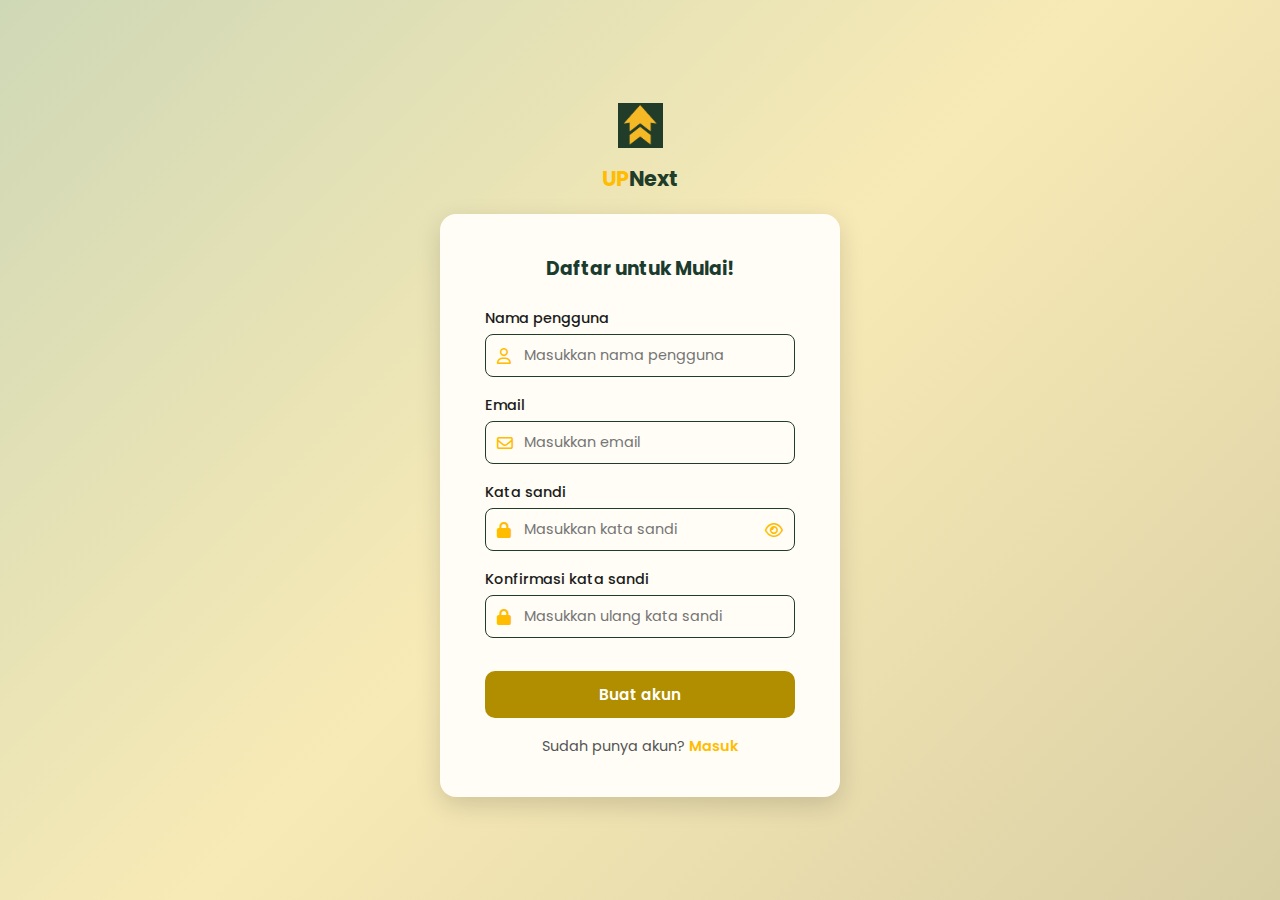
<file: pages/register.html>
<!DOCTYPE html>
<html lang="id">
<head>
  <meta charset="UTF-8" />
  <meta name="viewport" content="width=device-width, initial-scale=1.0" />
  <title>Daftar | UPNext</title>
  <link rel="stylesheet" href="../css/style.css" />
  <link rel="icon" type="image/png" href="../assets/logo.png" />
  <link href="https://fonts.googleapis.com/css2?family=Poppins:wght@400;600&display=swap" rel="stylesheet">
  <link rel="stylesheet" href="https://cdnjs.cloudflare.com/ajax/libs/font-awesome/6.5.0/css/all.min.css"/>
</head>
<body class="auth-page">

  <div class="auth-logo">
    <img src="../assets/logo.png" alt="UPNext Logo" />
    <h2><span class="up">UP</span><span class="next">Next</span></h2>
  </div>

  <div class="auth-box">
    <h3>Daftar untuk Mulai!</h3>

    <form onsubmit="goToHome(event)">
      <label>Nama pengguna</label>
      <div class="input-group">
        <i class="fa-regular fa-user"></i>
        <input type="text" id="name" placeholder="Masukkan nama pengguna" required>
      </div>

      <label>Email</label>
      <div class="input-group">
        <i class="fa-regular fa-envelope"></i>
        <input type="email" id="email" placeholder="Masukkan email" required>
      </div>

      <label>Kata sandi</label>
      <div class="input-group">
        <i class="fa-solid fa-lock"></i>
        <input type="password" id="password" placeholder="Masukkan kata sandi" required>
        <i class="fa-regular fa-eye" id="togglePassword"></i>
      </div>

      <label>Konfirmasi kata sandi</label>
      <div class="input-group">
        <i class="fa-solid fa-lock"></i>
        <input type="password" placeholder="Masukkan ulang kata sandi" required>
      </div>

      <button type="submit" class="btn-main">Buat akun</button>
      <p class="switch">Sudah punya akun? <a href="login.html">Masuk</a></p>
    </form>
  </div>

  <script>
    function goToHome(e) {
      e.preventDefault();
      const name = document.getElementById("name").value;
      const email = document.getElementById("email").value;

      const user = {
        name: name,
        email: email,
        photo: "/UPNext/assets/foto profile.png"
      };

      localStorage.setItem("user", JSON.stringify(user));
      localStorage.setItem("isLoggedIn", "true");
      window.location.href = "../index.php";
    }

    // Toggle mata password
    const toggle = document.getElementById("togglePassword");
    const password = document.getElementById("password");
    toggle.addEventListener("click", () => {
      const type = password.type === "password" ? "text" : "password";
      password.type = type;
      toggle.classList.toggle("fa-eye-slash");
    });
  </script>

</body>
</html>
</file>
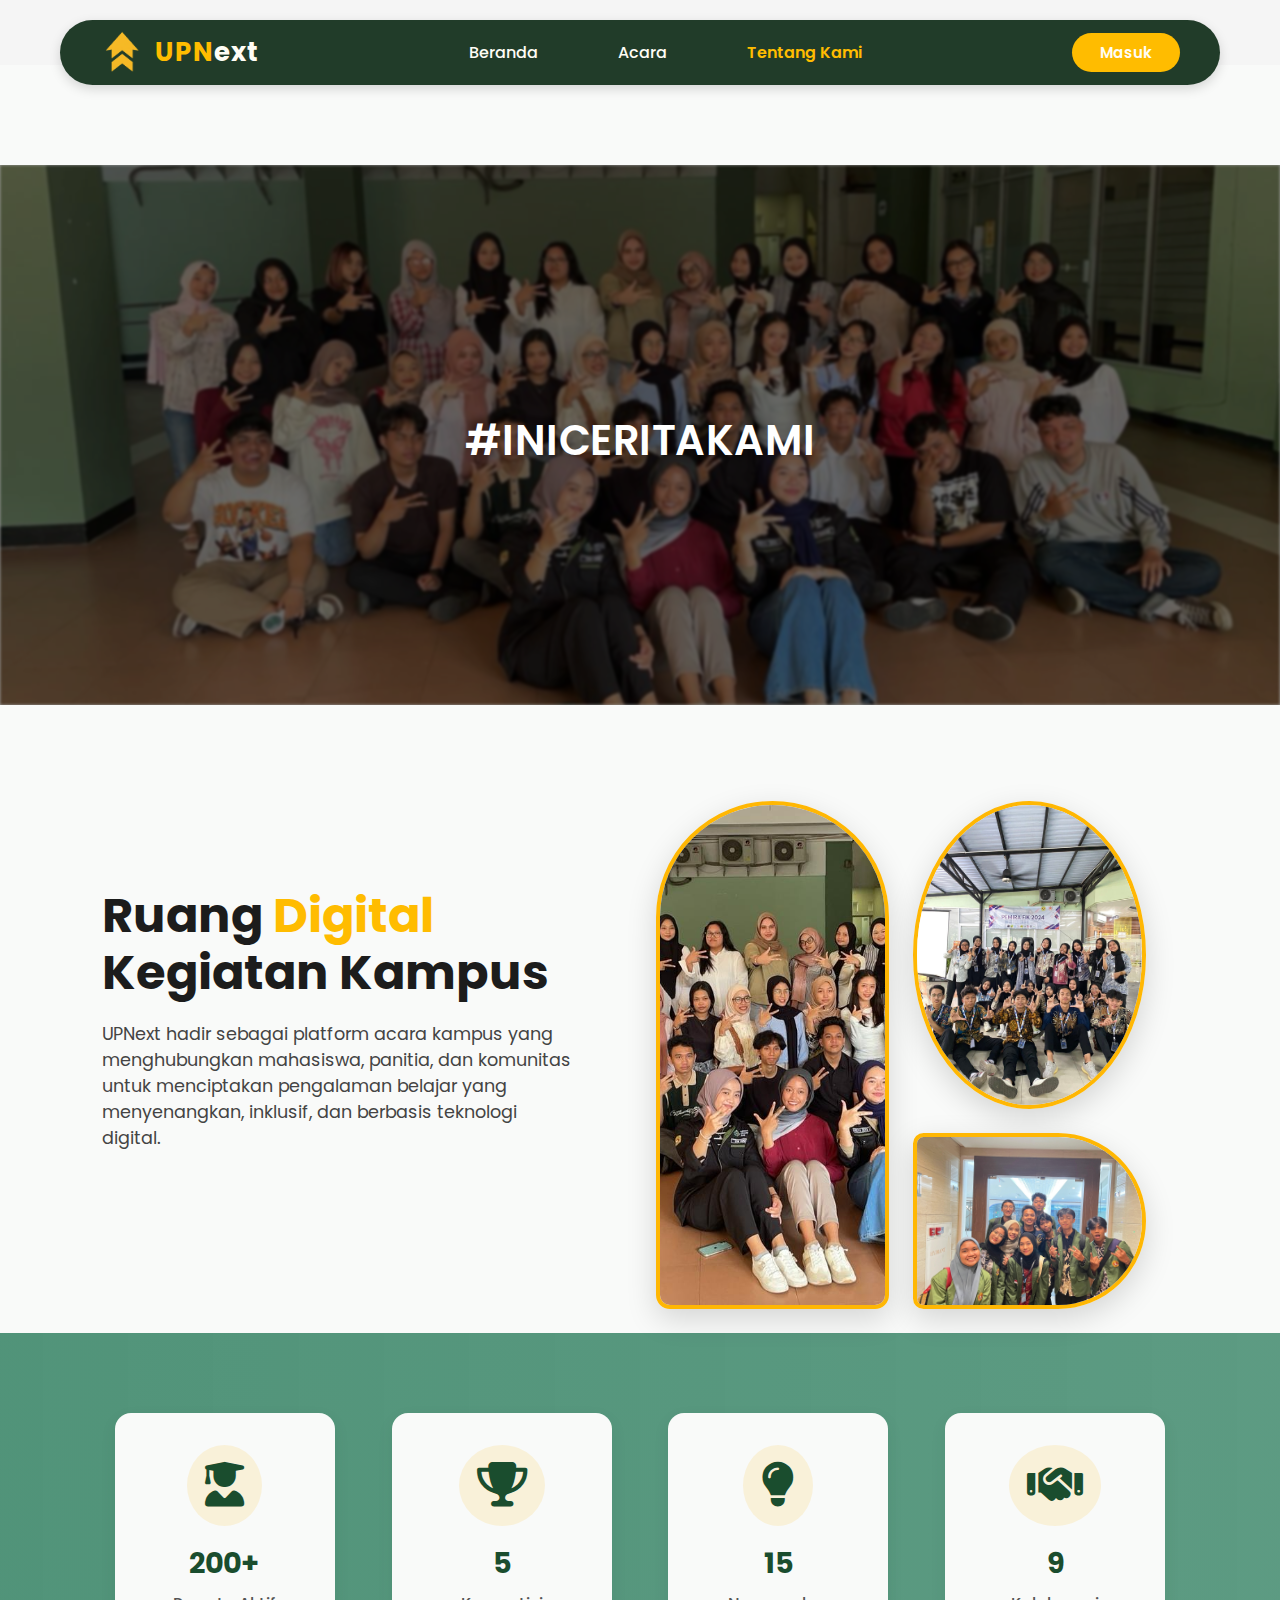
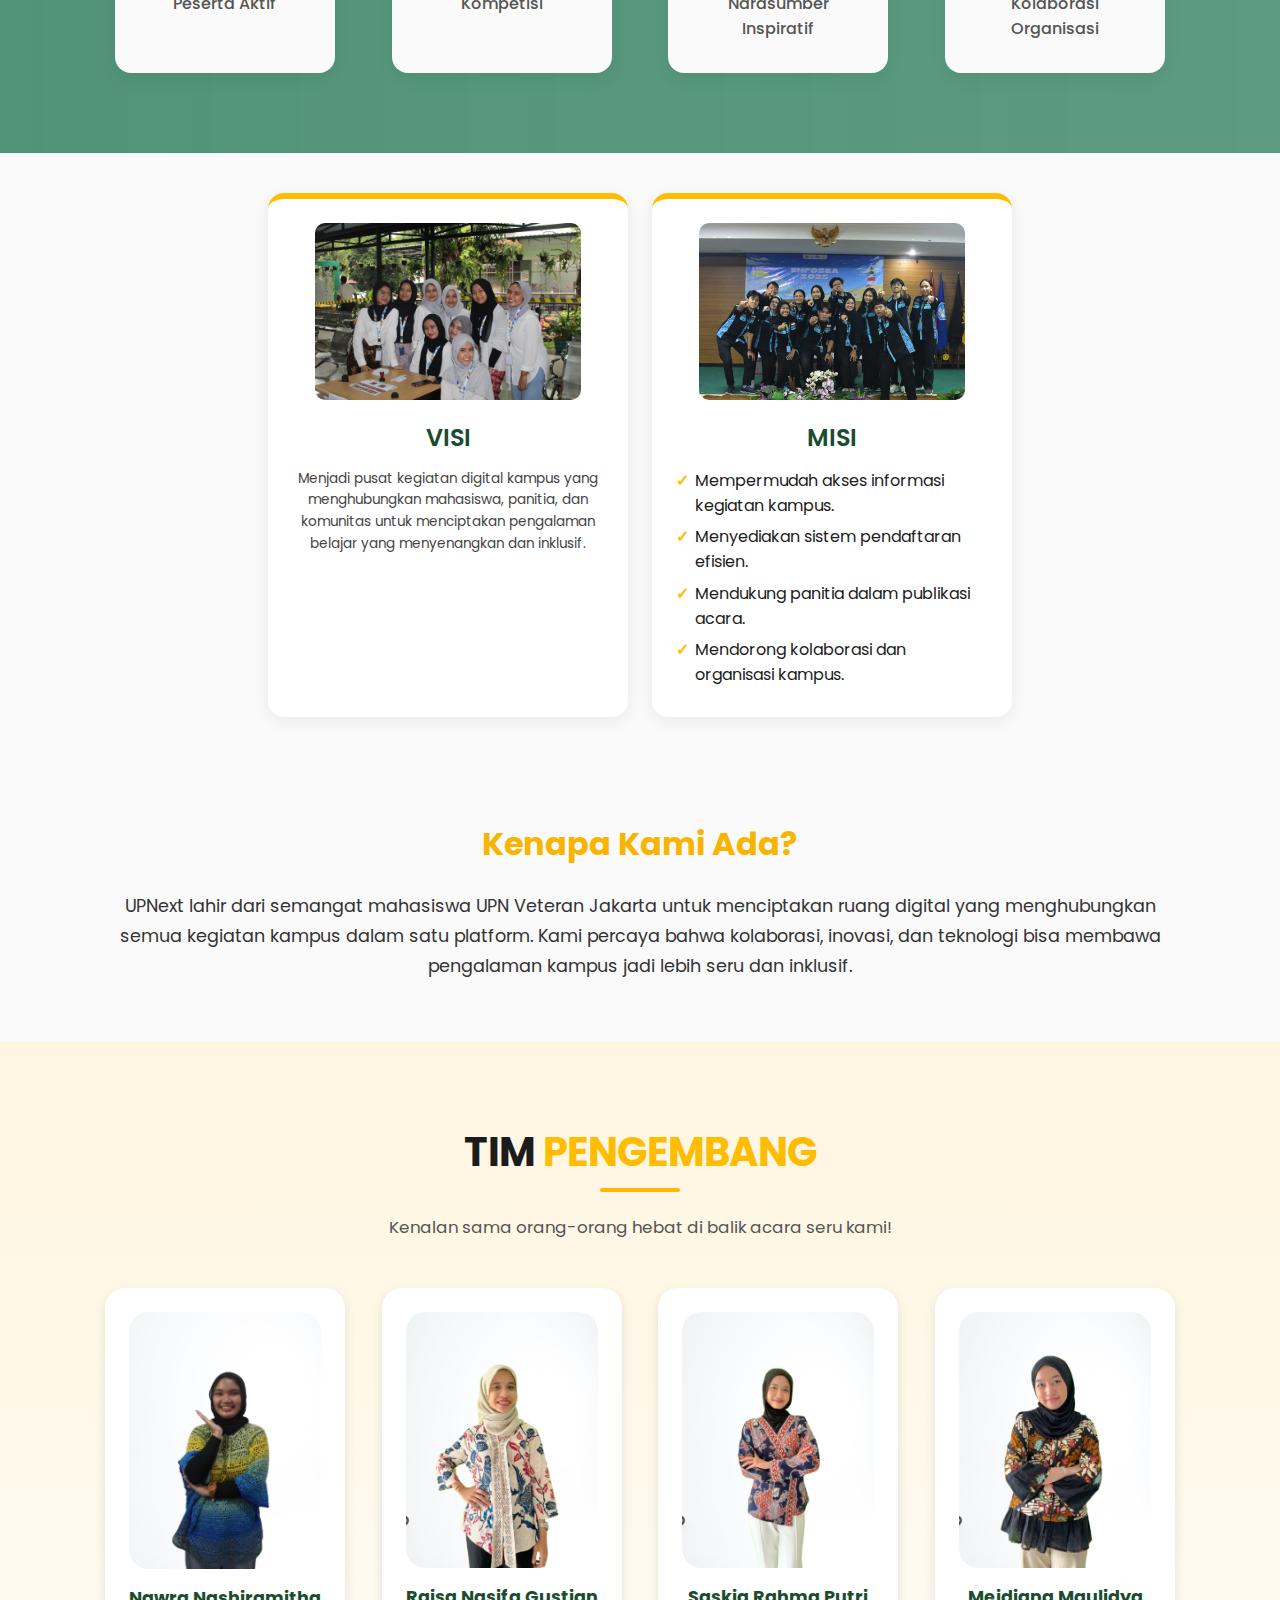
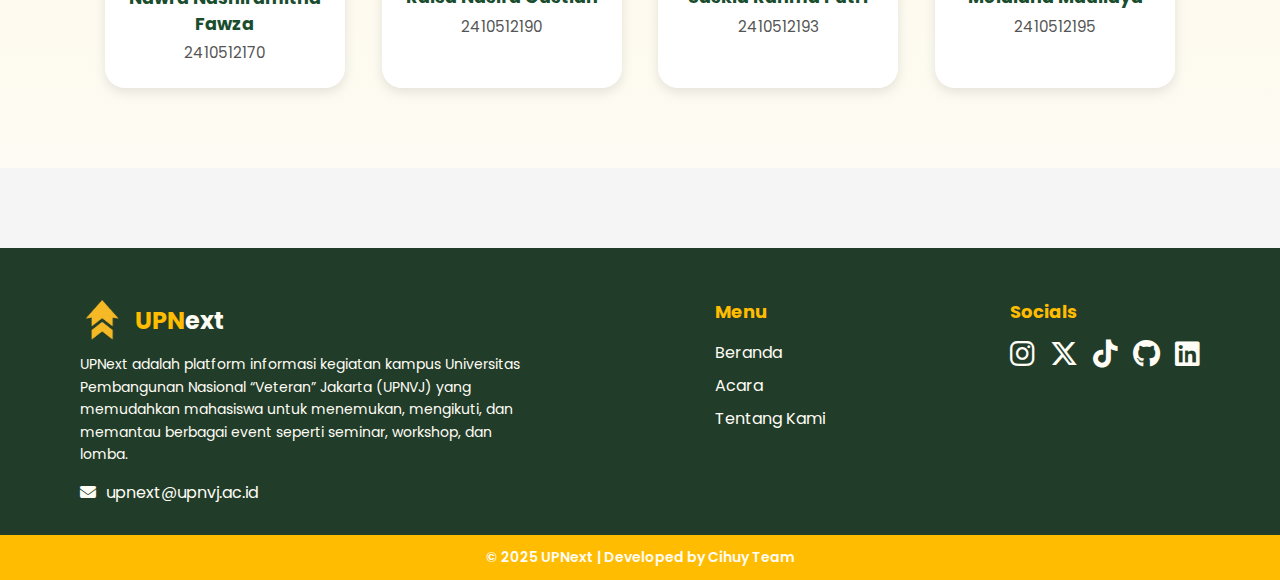
<file: pages/tentangkami.html>
<!DOCTYPE html>
<html lang="id">
<head>
  <meta charset="UTF-8" />
  <meta name="viewport" content="width=device-width, initial-scale=1.0" />
  <title>Tentang Kami | UPNext</title>
  <link rel="stylesheet" href="../css/style.css" />
  <link rel="icon" type="image/png" href="../assets/logo.png" />
  <link href="https://fonts.googleapis.com/css2?family=Poppins:wght@400;600&display=swap" rel="stylesheet">
  <link rel="stylesheet" href="https://cdnjs.cloudflare.com/ajax/libs/font-awesome/6.5.0/css/all.min.css"/>
  <script src="../script.js" defer></script>
</head>
<body>

  <!-- ==== NAVBAR ==== -->
  <nav class="navbar">
    <div class="navbar-left">
      <img src="../assets/logo.png" alt="UPNext Logo" class="logo" />
      <h1 class="brand">
        <span class="upn">UPN</span><span class="ext">ext</span>
      </h1>
    </div>

    <ul class="nav-links" id="navLinks">
      <li><a href="../index.php">Beranda</a></li>
      <li><a href="../acara.php">Acara</a></li>
      <li><a href="tentangkami.html">Tentang Kami</a></li>
    </ul>

    <button class="btn-masuk" onclick="window.location.href='login.html'">Masuk</button>

    <div class="hamburger" id="hamburger">
      <i class="fa-solid fa-bars"></i>
    </div>
  </nav>

  <!-- ==== SIDEBAR PROFIL ==== -->
  <div class="sidebar" id="sidebar">
    <div class="sidebar-header">
      <img src="../assets/Frame 79.png" alt="Foto Profil" id="sidebar-photo">
      <h3 id="sidebar-name">Nama pengguna</h3>
      <p id="sidebar-email">Email pengguna</p>
    </div>

    <div class="sidebar-menu">
      <a href="profile.html"><i class="fa-regular fa-user"></i> Profil Saya</a>
      <a href="bookmark.html"><i class="fa-regular fa-bookmark"></i> Bookmark Saya</a>
      <a href="../admin/list.php"><i class="fa-solid fa-calendar-days"></i> Kelola Event</a>
      <a href="#"><i class="fa-solid fa-gear"></i> Pengaturan</a>
      <a href="#" class="logout" id="logoutBtn">
        <i class="fa-solid fa-arrow-right-from-bracket"></i> Keluar
      </a>
    </div>
  </div>

  <!-- Overlay (latar gelap waktu sidebar buka) -->
  <div class="overlay" id="overlay"></div>

  <!-- ==== TENTANG KAMI ==== -->
  <main class="tentang-kami">

    <!-- HERO SECTION -->
    <section class="about-hero">
      <div class="hero-bg" aria-hidden="true"></div>
      <div class="hero-overlay"></div>

      <div class="hero-inner">
        <h1 class="hero-title">#IniCeritaKami</h1>
      </div>
    </section>

    <section class="hero-about">
      <div class="hero-text">
        <h1>Ruang <span>Digital</span> Kegiatan Kampus</h1>
        <p>
          UPNext hadir sebagai platform acara kampus yang menghubungkan mahasiswa,
          panitia, dan komunitas untuk menciptakan pengalaman belajar yang
          menyenangkan, inklusif, dan berbasis teknologi digital.
        </p>
      </div>
      <div class="hero-images">
        <img src="../assets/kisahku.jpg" alt="Kegiatan Kampus" class="img1" />
        <img src="../assets/pemira.jpg" alt="Diskusi Mahasiswa" class="img2" />
        <img src="../assets/comvis.jpg" alt="Workshop Digital" class="img3" />
      </div>
    </section>

    <!-- STATISTIK SECTION -->
    <section class="statistik">
      <div class="stats-grid">
        <div class="stat-card">
          <i class="fas fa-user-graduate"></i>
          <h3>200+</h3>
          <p>Peserta Aktif</p>
        </div>
        <div class="stat-card">
          <i class="fas fa-trophy"></i>
          <h3>5</h3>
          <p>Kompetisi</p>
        </div>
        <div class="stat-card">
          <i class="fas fa-lightbulb"></i>
          <h3>15</h3>
          <p>Narasumber Inspiratif</p>
        </div>
        <div class="stat-card">
          <i class="fas fa-handshake"></i>
          <h3>9</h3>
          <p>Kolaborasi Organisasi</p>
        </div>
      </div>
    </section>

    <!-- VISI & MISI -->
    <section class="visi-misi">
      <div class="visi box">
        <img src="../assets/visi.jpg" alt="Visi Kegiatan" />
        <h2>VISI</h2>
        <p>
          Menjadi pusat kegiatan digital kampus yang menghubungkan mahasiswa,
          panitia, dan komunitas untuk menciptakan pengalaman belajar yang
          menyenangkan dan inklusif.
        </p>
      </div>
      <div class="misi box">
        <img src="../assets/misi.jpg" alt="Misi Kegiatan" />
        <h2>MISI</h2>
        <ul>
          <li>Mempermudah akses informasi kegiatan kampus.</li>
          <li>Menyediakan sistem pendaftaran efisien.</li>
          <li>Mendukung panitia dalam publikasi acara.</li>
          <li>Mendorong kolaborasi dan organisasi kampus.</li>
        </ul>
      </div>
    </section>

    <section class="why-section">
      <h2>Kenapa Kami Ada?</h2>
      <p>
        UPNext lahir dari semangat mahasiswa UPN Veteran Jakarta untuk menciptakan ruang digital yang menghubungkan semua kegiatan kampus dalam satu platform. 
        Kami percaya bahwa kolaborasi, inovasi, dan teknologi bisa membawa pengalaman kampus jadi lebih seru dan inklusif.
      </p>
    </section>

    <!-- TIM KAMI -->
    <section class="tim-kami">
      <h2>TIM <span>PENGEMBANG</span></h2>
      <p class="tim-desc">Kenalan sama orang-orang hebat di balik acara seru kami!</p>
      <div class="tim-grid">
        <div class="tim-card">
          <img src="../assets/nanaw.png" alt="Anggota 1" />
          <h3>Nawra Nashiramitha Fawza</h3>
          <p>2410512170</p>
        </div>
        <div class="tim-card">
          <img src="../assets/raisoy.png" alt="Anggota 2" />
          <h3>Raisa Nasifa Gustian</h3>
          <p>2410512190</p>
        </div>
        <div class="tim-card">
          <img src="../assets/kyul.png" alt="Anggota 3" />
          <h3>Saskia Rahma Putri</h3>
          <p>2410512193</p>
        </div>
        <div class="tim-card">
          <img src="../assets/princes.png" alt="Anggota 4" />
          <h3>Meidiana Maulidya</h3>
          <p>2410512195</p>
        </div>
      </div>
    </section>

  </main>

  <!-- ==== FOOTER ==== -->
  <footer class="footer">
    <div class="footer-top">
      <div class="footer-brand">
        <div class="footer-logo">
          <img src="../assets/logo.png" alt="UPNext Logo">
          <h2><span class="upn">UPN</span><span class="ext">ext</span></h2>
        </div>
        <p class="footer-desc">
          UPNext adalah platform informasi kegiatan kampus Universitas Pembangunan Nasional “Veteran” Jakarta (UPNVJ)
          yang memudahkan mahasiswa untuk menemukan, mengikuti, dan memantau berbagai event seperti seminar, workshop, dan lomba.
        </p>
        <div class="footer-email">
          <i class="fa-solid fa-envelope icon-email"></i>
          <span>upnext@upnvj.ac.id</span>
        </div>
      </div>

      <div class="footer-menu">
        <h3>Menu</h3>
        <ul>
          <li><a href="../index.php">Beranda</a></li>
          <li><a href="../acara.php">Acara</a></li>
          <li><a href="tentangkami.html">Tentang Kami</a></li>
        </ul>
      </div>

      <div class="footer-socials">
        <h3>Socials</h3>
        <div class="social-icons">
          <a href="https://instagram.com" target="_blank"><i class="fa-brands fa-instagram"></i></a>
          <a href="https://twitter.com" target="_blank"><i class="fa-brands fa-x-twitter"></i></a>
          <a href="https://tiktok.com" target="_blank"><i class="fa-brands fa-tiktok"></i></a>
          <a href="https://github.com" target="_blank"><i class="fa-brands fa-github"></i></a>
          <a href="https://linkedin.com" target="_blank"><i class="fa-brands fa-linkedin"></i></a>
        </div>
      </div>
    </div>

    <div class="footer-bottom">
      <p>© 2025 UPNext | Developed by Cihuy Team</p>
    </div>
  </footer>

</body>
</html>
</file>
<file: style.css>
* {
  margin: 0;
  padding: 0;
  box-sizing: border-box;
  font-family: 'Poppins', sans-serif;
}

body {
  background-color: #f5f5f5;
  color: #213C29;
  overflow-x: hidden;
  opacity: 1;
  transition: opacity 0.3s ease;
}

body.fade-out {
  opacity: 0;
}

/* ==== NAVBAR ==== */
.navbar {
  background-color: #213C29;
  border-radius: 60px;
  padding: 10px 40px;
  display: flex;
  align-items: center;
  justify-content: space-between;
  box-shadow: 0 4px 12px rgba(0,0,0,0.15);
  position: fixed;
  top: 20px;         /* biar gak nempel banget di atas */
  left: 50%;
  transform: translateX(-50%);
  width: calc(100% - 120px); /* ngimbangin margin kiri-kanan */
  z-index: 1000;
  position: relative;
}

.navbar-left {
  display: flex;
  align-items: center;
  gap: 10px;
}

.logo {
  width: 45px;
  height: 45px;
}

.brand {
  font-size: 26px;
  font-weight: 700;
  letter-spacing: 1px;
}

.brand .upn {
  color: #FFBC00;
}

.brand .ext {
  color: #FFFDF5;
}

.nav-links {
  list-style: none;
  display: flex;
  gap: 80px;  /*jarak antar menu di navbar*/
}

.nav-links a {
  color: #FFFDF5;
  text-decoration: none;
  font-weight: 500;
  transition: color 0.3s ease;
}

.nav-links a:hover {
  color: #FFBC00;
}

.btn-masuk {
  background-color: #FFBC00;
  color: #FFFDF5;
  border: none;
  padding: 8px 28px;
  border-radius: 40px;
  font-weight: 600;
  font-size: 15px;
  cursor: pointer;
  transition: all 0.3s ease;
}

.btn-masuk:hover {
  background-color: #FFBC00;
  color: #213C29;
}

/* Hamburger default hidden */
.hamburger {
  display: none;
  font-size: 1.5rem;
  cursor: pointer;
  color: white;
  position: relative;
  z-index: 200;
}

/* Mobile menu */
@media screen and (max-width: 900px) {
  .hamburger {
    display: block;
  }

  .nav-links {
    display: none; /* default sembunyi */
    flex-direction: column;
    position: absolute;
    top: 80px; /* persis di bawah navbar */
    right: 10px; /* sedikit dari kanan */
    background-color: white; /* kotak menu */
    width: 180px; /* lebar kotak */
    border-radius: 20px;
    box-shadow: 0 5px 15px rgba(0,0,0,0.2);
    padding: 2px 0;
  }

  .nav-links.active {
    display: flex;
  }

  .nav-links li {
    list-style: none;
    margin: 0px 0; /* jarak antar menu */
  }

  .nav-links li a,
  .nav-links li button {
    display: block;
    width: 90%;
    margin: 0 auto;
    padding: 10px 15px;
    color: #111;
    text-decoration: none;
    border-radius: 5px;
    text-align: center;
    transition: background 0.3s;
  }

  .nav-links li a:hover,
  .nav-links li button:hover {
    background-color: #eee;
  }
}



/* ==== FOOTER ==== */
.footer {
  width: 100%;  
  background-color: #213C29;
  color: #FFFDF5;
  padding: 50px 80px 0 80px;
  margin-top: 80px;
}

.footer-top {
  display: flex;
  justify-content: space-between;
  flex-wrap: wrap;
  gap: 50px;
  padding-bottom: 30px;
}

.footer-logo {
  display: flex;
  align-items: center;
  gap: 10px;
}

.footer-logo img {
  width: 45px;
  height: 45px;
}

.footer-logo .upn {
  color: #FFBC00;
}

.footer-logo .ext {
  color: #FFFDF5;
}

.footer-desc {
  max-width: 450px;
  font-size: 14px;
  margin-top: 10px;
  line-height: 1.6;
}

.footer-email {
  display: flex;
  align-items: center;
  gap: 8px;
  margin-top: 15px;
}

.footer-email .icon-email {
  width: 18px;
  height: 18px;
}

.footer-menu h3,
.footer-socials h3 {
  font-size: 18px;
  margin-bottom: 15px;
  color: #FFBC00;
}

.footer-menu ul {
  list-style: none;
}

.footer-menu li {
  margin-bottom: 8px;
}

.footer-menu a {
  text-decoration: none;
  color: #FFFDF5;
  transition: color 0.3s;
}

.footer-menu a:hover {
  color: #FFBC00;
}

.social-icons {
  display: flex;
  gap: 12px;
  align-items: center;
}

.social-icons img {
  width: 28px;
  height: 28px;
  cursor: pointer;
  transition: transform 0.3s;
}

.social-icons img:hover {
  transform: scale(1.15);
}

/* copyright section */
.footer-bottom {
  width: 100vw; 
  background-color: #FFBC00;
  color: #FFFDF5;
  text-align: center;
  padding: 12px 0;
  font-weight: 600;
  font-size: 14px;
  margin: 0; /* hapus jarak */
  position: relative;
  left: 50%;
  right: 50%;
  transform: translateX(-50%);
}


/* ==== FOOTER SOCIAL ICONS ==== */
.social-icons {
  display: flex;
  gap: 15px;
  margin-top: 10px;
}

.social-icons a {
  text-decoration: none;
}

.social-icons i {
  font-size: 28px;
  color: #FFFDF5; /* warna awal putih */
  transition: color 0.3s, transform 0.3s;
}

.social-icons i:hover {
  color: #FFBC00; /* icon pas di hover*/
  transform: scale(1.2); /* efek zoom halus */
}

/* ==== ACARA PAGE ==== */
.event-page {
  padding: 60px 80px;
}

.search-filter {
  display: flex;
  flex-direction: column;
  gap: 25px;
  align-items: center;
}

/* search box */
.search-box {
  display: flex;
  align-items: center;
  border: 2px solid #ccc;
  border-radius: 40px;
  padding: 8px 20px;
  width: 1040px;
  background-color: transparent;
}

.search-box i {
  color: #777;
  margin-right: 10px;
}

.search-box input {
  border: none;
  outline: none;
  background: transparent;
  font-size: 15px;
  width: 100%;
}

/* filter buttons */
.filter-buttons {
  display: flex;
  gap: 60px;
  margin-bottom: 10px;
}

.filter-btn {
  border: 2px solid #FFBC00;
  background: transparent;
  color: #FFBC00;
  padding: 6px 20px;
  border-radius: 40px;
  cursor: pointer;
  font-weight: 600;
  transition: all 0.3s ease;
}

.filter-btn:hover {
  background: #FFBC00;
  color: white;
}

.filter-btn.active {
  background: #FFBC00;
  color: white;
}

/* === EVENT LIST === */
.event-list {
  display: grid;
  grid-template-columns: repeat(auto-fill, minmax(280px, 280px));
  gap: 40px 100px;        /* baris 40px, kolom 100px */
  margin-top: 5px;       /* jarak dari search/filter ke atas */
  justify-content: start; /* card mulai dari kiri */
  padding: 20px 20px;     /* jarak kiri dan kanan container */
}

/* === EVENT CARD === */
.event-card {
  background: #fff;
  border-radius: 16px;
  box-shadow: 0 4px 12px rgba(0,0,0,0.1);
  width: 100%;
  max-width: 300px; /* maksimal lebar 1 card */
  padding: 20px;
  text-align: left;
  display: flex;
  flex-direction: column;
  gap: 10px; /* jarak antar elemen dalam card */
}

/* Poster */
.event-card img {
  width: 100%;
  border-radius: 12px;
  margin-bottom: 10px;
}

/* Judul */
.event-title {
  font-weight: 700;
  font-size: 18px;
  color: #213C29;
}

/* Deskripsi */
.event-desc {
  font-size: 14px;
  color: #555;
  margin-bottom: 10px;
}

/* Benefit */
.event-benefit {
  font-size: 14px;
  font-weight: 600;
  color: #213C29; 
}

/* Tombol */
.event-buttons {
  display: flex;
  gap: 10px;
  margin-top: 10px;
}

.event-buttons a {
  flex: 1;
  text-align: center;
  padding: 10px 0;
  border-radius: 25px;
  font-weight: 600;
  text-decoration: none;
  font-size: 16px;
  transition: all 0.3s;
}

/* tombol utama */
.event-buttons a.btn {
  background-color: #FFBC00; /* kuning */
  color: #FFFDF6;
}

.event-buttons a.btn:hover {
  color: #213C29; /* font hijau saat hover */
}

/* tombol sekunder */
.event-buttons a.btn-outline {
  border: 2px solid #FFBC00;
  color: #FFBC00;
  background-color: transparent;
}

.event-buttons a.btn-outline:hover {
  color: #FFFDF6;
  background-color: #FFBC00;
}

.event-poster {
  position: relative;
}

.poster-container {
  position: relative;
}

.bookmark-btn {
  position: absolute;
  top: 10px;
  right: 10px;
  background: white;
  border: none;
  border-radius: 50%;
  width: 36px;
  height: 36px;
  display: flex;
  align-items: center;
  justify-content: center;
  box-shadow: 0 2px 6px rgba(0,0,0,0.2);
  cursor: pointer;
  transition: transform 0.2s;
}

.bookmark-btn:hover {
  transform: scale(1.1);
}

.bookmark-btn i {
  color: #ffbc00;
  font-size: 18px;
}

.bookmark-list {
  display: grid;
  grid-template-columns: repeat(auto-fill, minmax(280px, 280px));
  gap: 40px 100px;  /* jarak antar card (atas-bawah dan kiri-kanan) */
  justify-content: start; /* mulai dari kiri */
  padding: 20px 80px; /* jarak dari sisi layar */
}

.bookmark-card {
  background: #fff;
  border-radius: 12px;
  box-shadow: 0 4px 10px rgba(0,0,0,0.1);
  padding: 20px;
}

.bookmark-card img {
  width: 100%;
  border-radius: 10px;
  margin-bottom: 10px;
}

/* === BOOKMARK PAGE === */
.bookmark-page {
  padding: 100px 40px 60px;
  min-height: 100vh;
  background-color: #f9f9f9;
}

.bookmark-title {
  font-size: 1.8rem;
  font-weight: 600;
  margin-bottom: 30px;
  text-align: center;
}

.bookmark-container {
  display: flex;
  flex-wrap: wrap;
  justify-content: flex-start; /* mulai dari kiri */
  gap: 20px;
  margin: 40px ; /* biar tetap di tengah halaman */
  max-width: 1200px; /* batas biar gak terlalu lebar */
  padding:  50px; /* kasih space kanan kiri */
}

.empty-bookmark {
  width: 100%;
  text-align: center;
  font-size: 14px;
  margin-top: 50px;
  margin: 0px 40px 0px 400px; /* atas kanan bawah kiri */
}


.event-card {
  background: #fff;
  border-radius: 12px;
  box-shadow: 0 4px 12px rgba(0,0,0,0.1);
  overflow: hidden;
  padding-bottom: 15px;
  transition: transform 0.2s;
}

.event-card:hover {
  transform: translateY(-3px);
}

.poster-container img {
  width: 100%;
  border-radius: 12px 12px 0 0;
}

/* Teks jika belum ada bookmark */
.empty-bookmark {
  text-align: center;
  color: #666;
  font-size: 14px;
  margin-top: 50px;
}


.empty-bookmark p {
  font-size: 1.2rem;
  color: #555;
  font-weight: 100;
}


/* ==== TENTANG KAMI ==== */

.tentang-kami {
  font-family: 'Poppins', sans-serif;
  color: #1c1c1c;
  background: #f9faf9;
  padding-top: 100px;
}

/* ==== ABOUT HERO SECTION (versi event kampus) ==== */
.about-hero {
  position: relative;
  width: 100%;
  height: 60vh;
  display: flex;
  align-items: center;
  justify-content: center;
  text-align: center;
  color: #FFF;
  overflow: hidden;
  font-family: 'Poppins', sans-serif;
  padding-top: 50PX;
}

/* background gambar kamu */
.about-hero .hero-bg {
  background: url('assets/kisahku.jpg') center/cover no-repeat; 
  position: absolute;
  top: 0; left: 0;
  width: 100%;
  height: 100%;
  z-index: 1;
  filter: brightness(65%) blur(1.5px); /* bikin lembut & gelap dikit */
}

/* lapisan gelap lembut (shadow halus di atas gambar) */
.about-hero .hero-overlay {
  position: absolute;
  top: 0; left: 0;
  width: 100%;
  height: 100%;
  background: rgba(0, 0, 0, 0.35);
  z-index: 2;
}

/* konten utama */
.about-hero .hero-inner {
  position: relative;
  z-index: 3;
  max-width: 700px;
  padding: 0 20px;
  transform: translateY(-20px);
}

.about-hero .hero-title {
  font-size: 2.6rem;
  font-weight: 600;
  letter-spacing: 0.5px;
  text-transform: uppercase;
}

.about-hero .hero-title span {
  color: #FFF
}

.about-hero .hero-sub {
  margin-top: 1rem;
  font-size: 1.2rem;
  color: #f2f2f2;
  line-height: 1.5;
}

/* biar responsif di HP */
@media (max-width: 768px) {
  .about-hero {
    height: 60vh;
  }

  .about-hero .hero-title {
    font-size: 2.5rem;
  }

}


/* HERO SECTION */

.hero-about {
  display: flex;
  align-items: center;
  justify-content: space-between;
  gap: 3rem;
  padding: 4rem 8%;
  flex-wrap: wrap;
}

.hero-text {
  flex: 1 1 420px;
}

.hero-text h1 {
  font-size: 3rem;
  font-weight: 700;
  line-height: 1.2;
}

.hero-text h1 span {
  color: #ffbc00;
}

.hero-text p {
  margin-top: 1.2rem;
  font-size: 1.1rem;
  color: #444;
  max-width: 550px;
}

/* OPSI 1: Layout Collage Aesthetic (Kayak Referensi Gambar 1) */
.hero-images {
  flex: 1 1 500px;
  position: relative;
  display: grid;
  grid-template-columns: repeat(2, 1fr);
  grid-template-rows: repeat(2, 1fr);
  gap: 1.5rem;
  padding: 2rem;
  min-height: 500px;
}

.hero-images img {
  width: 100%;
  height: 100%;
  object-fit: cover;
  border-radius: 24px;
  box-shadow: 0 10px 30px rgba(0, 0, 0, 0.15);
  transition: all 0.4s ease;
}

/* Layout Grid yang Aesthetic */
.hero-images .img1 { 
  grid-column: 1;
  grid-row: 1 / 3;
  border-radius: 200px 200px 24px 24px;
  border: 4px solid #ffb703;
}

.hero-images .img2 { 
  grid-column: 2;
  grid-row: 1;
  border-radius: 50%;
  border: 4px solid #ffb703;
}

.hero-images .img3 { 
  grid-column: 2;
  grid-row: 2;
  border-radius: 24px 200px 200px 24px;
  border: 4px solid #ffb703;
}

.hero-images img:hover {
  transform: scale(1.05);
  box-shadow: 0 15px 40px rgba(0, 0, 0, 0.25);
  z-index: 10;
}

/* Responsive untuk tablet */
@media (max-width: 968px) {
  .hero-images {
    min-height: 400px;
    gap: 1rem;
  }
}

/* Responsive untuk mobile */
@media (max-width: 640px) {
  .hero-images {
    display: flex;
    flex-direction: column;
    gap: 1rem;
    min-height: auto;
    padding: 1rem;
  }
  
  .hero-images .img1,
  .hero-images .img2,
  .hero-images .img3 { 
    grid-column: 1;
    grid-row: auto;
    height: 200px;
    border-radius: 20px;
  }
}



/* ==== STATISTIK SECTION ==== */
.statistik {
  background: linear-gradient(to right, rgba(58, 134, 104, 0.88), rgba(58, 134, 104, 0.82)),
    url('https://images.unsplash.com/photo-1523580494863-6f3031224c94?w=1600') center/cover;
  text-align: center;
  padding: 5rem 8%;
  font-family: 'Poppins', sans-serif;
}

.statistik h2 {
  font-size: 2.2rem;
  font-weight: 700;
  margin-bottom: 3rem;
  color: #1a4d2e;
}

.statistik h2 span {
  color: #ffb703;
}

.stats-grid {
  display: grid;
  grid-template-columns: repeat(auto-fit, minmax(200px, 1fr));
  gap: 2rem;
  justify-items: center;
}

.stat-card {
  background: #f9faf9;
  border-radius: 16px;
  padding: 2rem 1.5rem;
  width: 220px;
  box-shadow: 0 6px 16px rgba(0, 64, 40, 0.08);
  transition: all 0.35s ease;
  cursor: pointer;
}

.stat-card i {
  font-size: 2.8rem;
  color: #1a4d2e;
  background: #ffb70320;
  padding: 18px;
  border-radius: 50%;
  margin-bottom: 1rem;
  transition: all 0.3s ease;
}

.stat-card h3 {
  color: #1a4d2e;
  font-size: 1.8rem;
  margin-bottom: 0.4rem;
  font-weight: 700;
}

.stat-card p {
  color: #555;
  font-size: 1rem;
  font-weight: 500;
}

/* Hover Effects */
.stat-card:hover {
  transform: translateY(-8px);
  box-shadow: 0 12px 25px rgba(0, 64, 40, 0.15);
}

.stat-card:hover i {
  background: #ffb703;
  color: #fff;
}

/* VISI & MISI */
.visi-misi {
  display: flex;
  justify-content: center;
  align-items: stretch;
  gap: 1.5rem;
  padding: 2.5rem 8%;
  flex-wrap: wrap;
}

.visi, .misi {
  flex: 1 1 300px;
  max-width: 360px;
  background: #ffffff;
  border-radius: 16px;
  padding: 1.5rem;
  box-shadow: 0 4px 15px rgba(0, 64, 40, 0.08);
  text-align: center;

  border-top: 6px solid #ffbc00;
  transition: all 0.3s ease;
}

.visi:hover, .misi:hover {
  transform: translateY(-4px);
  box-shadow: 0 6px 20px rgba(0, 64, 40, 0.12);
}

.visi img, .misi img {
  width: 85%;
  border-radius: 10px;
  margin-bottom: 0.8rem;
}

.visi h2, .misi h2 {
  color: #1a4d2e;
  font-weight: 600;
  font-size: 1.5rem;
  margin-bottom: 0.8rem;
}

.visi p {
  color: #444;
  font-size: 0.85rem;
  line-height: 1.6;
  max-width: 600px;
  margin: 0 auto;  
}

.misi ul {
  list-style: none;
  text-align: left;
  padding-left: 0.8 rem;
}

.misi li {
  margin-bottom: 0.4rem;
  position: relative;
  padding-left: 1.2rem;
}

.misi li::before {
  content: "✓";
  position: absolute;
  left: 0;
  color: #ffbc00;
  font-weight: bold;
}

/* TIM KAMI */
.tim-kami {
  text-align: center;
  padding: 5rem 8%;
  background: linear-gradient(to bottom, #fff6e0 0%, #fdfbf3 100%);
}

.tim-kami h2 {
  font-size: 2.5rem;
  font-weight: 700;
  margin-bottom: 2rem;
  position: relative;
  display: inline-block;
}

.tim-kami h2::after {
  content: "";
  position: absolute;
  bottom: -10px;
  left: 50%;
  transform: translateX(-50%);
  width: 80px;
  height: 4px;
  background-color: #ffb703;
  border-radius: 2px;
}

.tim-kami h2 span {
  color: #ffbc00;
}

.tim-grid {
  display: grid;
  grid-template-columns: repeat(auto-fit, minmax(220px, 1fr));
  gap: 2rem;
  justify-items: center;
}



.tim-card {
  background: #ffffff;
  border-radius: 20px;
  box-shadow: 0 4px 12px rgba(0, 0, 0, 0.1);
  width: 240px;
  padding: 1.5rem;
  transition: transform 0.3s ease;
  position: relative;
  overflow: hidden;
}

.tim-card:hover {
  transform: translateY(-10px);
  box-shadow: 0 8px 30px rgba(0, 64, 40, 0.18);
}

.tim-card img {
  width: 100%;
  height: auto;
  object-fit: cover;
  border-radius: 20px;
  margin-bottom: 1rem;
  display: block;
}

.tim-card h3 {
  color: #1a4d2e;
  font-size: 1.1rem;
  margin-bottom: 0.3rem;
}

.tim-card p {
  color: #555;
  font-size: 0.95rem;
}

.team-overlay {
  position: absolute;
  inset: 0;
  background: rgba(0,0,0,0.6);
  color: white;
  display: flex;
  flex-direction: column;
  align-items: center;
  justify-content: center;
  opacity: 0;
  transition: opacity 0.3s ease;
}

.team-card:hover .team-overlay {
  opacity: 1;
}

.tim-desc {
  color: #555;
  font-size: 1.05rem;
  margin-bottom: 3rem;
  max-width: 600px;
  margin-left: auto;
  margin-right: auto;
  line-height: 1.6;
}

.why-section {
  text-align: center;
  padding: 60px 100px;
  background: #f9faf9;
  color: #333;
  font-size: 1.1rem;
  line-height: 1.7;
}
.why-section h2 {
  color: #f8b400;
  font-size: 2rem;
  margin-bottom: 20px;
}


/* RESPONSIVE DESIGN */
@media (max-width: 900px) {
  .hero-about {
    flex-direction: column;
    text-align: center;
  }

  .hero-images {
    min-height: 260px;
  }

  .hero-images img {
    width: 140px;
  }

  .visi-misi {
    flex-direction: column;
    align-items: center;
  }

  .tim-grid {
    flex-direction: column;
    align-items: center;
  }
}

/* ==== HERO SECTION ==== */
.hero {
  display: flex;
  justify-content: space-between;
  align-items: center;
  padding: 70px 80px;
  gap: 60px;
}

.hero-content {
  max-width: 480px;
}

.hero-content h1 {
  font-size: 3.2rem;
  font-weight: 700;
  color: #1b3b2f;
  line-height: 1.2;
}

.hero-content .italic {
  font-style: italic;
  color: #ffbc00;
}

.hero-content p {
  font-size: 1.1rem;
  margin-top: 24px;
  color: #333;
  line-height: 1.6;
}

.hero-images {
  position: relative;
  width: 580px;
  height: 430px;
  overflow: visible;
}

.img-card {
  position: absolute;
  border-radius: 16px;
  overflow: hidden;
  box-shadow: 0 8px 20px rgba(0, 0, 0, 0.15);
  transition: transform 0.3s ease, box-shadow 0.3s ease;
}

.img-card img {
  width: 100%;
  height: 100%;
  object-fit: cover;
  display: block;
}

.card1 {
  top: 0;
  left: 30px;
  width: 330px;
  height: 200px;
  z-index: 3;
}

.card2 {
  top: 60px;
  left: 180px;
  width: 340px;
  height: 210px;
  z-index: 2;
}

.card3 {
  top: 190px;
  left: 70px;
  width: 340px;
  height: 210px;
  z-index: 1;
}

.img-card:hover {
  transform: scale(1.04);
  box-shadow: 0 12px 28px rgba(0, 0, 0, 0.25);
  z-index: 5;
}

/* ==== UPCOMING EVENT ==== */
.upcoming {
  padding: 80px 60px;
  background-color: #f9f9f9;
  text-align: center;
}

.upcoming h2 {
  font-size: 2rem;
  font-weight: 700;
  margin-bottom: 40px;
}

.upcoming-list {
  display: flex;
  justify-content: center;
  gap: 30px;
  flex-wrap: wrap; /* biar responsif di HP */
}

.upcoming-card {
  background: #fff;
  border-radius: 12px;
  box-shadow: 0 4px 10px rgba(0,0,0,0.1);
  overflow: hidden;
  width: 300px;
  text-align: left;
  transition: transform 0.2s;
}

.upcoming-card:hover {
  transform: translateY(-5px);
}

.upcoming-card img {
  width: 100%;
  height: 180px;
  object-fit: cover;
}

.upcoming-card h3 {
  font-size: 1.1rem;
  margin: 15px;
  font-weight: 600;
}

.upcoming-card p {
  font-size: 0.9rem;
  color: #555;
  margin: 0 15px 15px;
}

/* Tombol Lihat Semua Event */
.btn-upcoming {
  display: inline-block;
  margin-top: 20px;
  padding: 10px 20px;
  border: 2px solid #ffbc00; /* border kuning */
  color: #ffbc00;             /* font kuning */
  border-radius: 8px;
  text-decoration: none;
  font-weight: 600;
  transition: all 0.3s ease;
}

.btn-upcoming:hover {
  background-color: #ffbc00;  /* background kuning */
  color: #fff;                /* font putih */
}


/* ==== COMPARISON SECTION ==== */
.comparison {
  background: #fff;
  padding: 100px 40px;
  text-align: center;
}

.comparison h2 {
  font-size: 2rem;
  margin-bottom: 40px;
  color: #1b3b2f;
}

.compare-box {
  display: flex;
  justify-content: center;
  align-items: center;
  gap: 60px;
  flex-wrap: wrap;
}

.compare-item {
  background: #fffdf5;
  border-radius: 16px;
  padding: 20px;
  width: 300px;
  box-shadow: 0 4px 10px rgba(0, 0, 0, 0.1);
}

.compare-item img {
  width: 100%;
  border-radius: 10px;
  margin-bottom: 15px;
}

.vs span {
  background: #ffbc00;
  color: white;
  font-weight: bold;
  padding: 10px 20px;
  border-radius: 50%;
  font-size: 1.2rem;
}

/* ==== LOGIN & REGISTER PAGE ==== */S
* {
  margin: 0;
  padding: 0;
  box-sizing: border-box;
}

body.auth-page {
  font-family: 'Poppins', sans-serif;
  background: linear-gradient(135deg, #cfd8b6, #f8eab6, #d9cfa5);
  height: 100vh;
  display: flex;
  flex-direction: column;
  align-items: center;
  justify-content: center;
}

/* ===== Logo ===== */
.auth-logo {
  text-align: center;
  margin-bottom: 20px;
}

.auth-logo img {
  width: 45px;
  height: 45px;
}

.auth-logo h2 {
  font-weight: 700;
  font-size: 1.3rem;
  margin-top: 8px;
}

.auth-logo .up {
  color: #FFBC00;
}

.auth-logo .next {
  color: #213C29;
}

/* ===== Kotak Form ===== */
.auth-box {
  background-color: #fffdf5;
  padding: 40px 45px;
  border-radius: 16px;
  box-shadow: 0 8px 25px rgba(0, 0, 0, 0.15);
  text-align: left;
  width: 100%;
  max-width: 400px;
}

.auth-box h3 {
  text-align: center;
  margin-bottom: 25px;
  font-weight: 700;
  color: #1b3b2f;
}

/* ===== Label & Input ===== */
.auth-box label {
  font-size: 0.9rem;
  font-weight: 500;
  color: #1c1c1c;
  display: block;
  margin-bottom: 5px;
}

.input-group {
  position: relative;
  margin-bottom: 18px;
}

.input-group input {
  width: 100%;
  padding: 10px 38px; /* 10px top/bottom, 38px kanan/kiri */
  border: 1.6px solid #213C29;
  border-radius: 8px;
  outline: none;
  font-size: 0.9rem;
  background: transparent;
}

/* Icon lock / user di kiri */
.input-group i:not(#togglePassword) {
  position: absolute;
  top: 50%;
  left: 12px;
  transform: translateY(-50%);
  color: #ffbc00;
  font-size: 1rem;
}

/* Icon mata di kanan */
#togglePassword {
  position: absolute;
  top: 50%;
  right: 12px;
  transform: translateY(-50%);
  cursor: pointer;
  color: #ffbc00;
  font-size: 1rem;
  transition: transform 0.2s;
}

#togglePassword:active {
  transform: translateY(-50%) scale(0.8);
}


/* ===== Tombol ===== */
.btn-main {
  width: 100%;
  background-color: #213C29;
  color: #fffdf5;
  border: none;
  border-radius: 8px;
  padding: 11px;
  margin-top: 15px;
  font-weight: 600;
  cursor: pointer;
  transition: all 0.3s ease;
}

.btn-main:hover {
  background-color: #ffbc00;
  color: #213C29;
}

.btn-google {
  width: 100%;
  border: 1.6px solid #213C29;
  background: transparent;
  color: #213C29;
  border-radius: 8px;
  padding: 10px;
  margin-top: 10px;
  font-weight: 600;
  cursor: pointer;
  display: flex;
  align-items: center;
  justify-content: center;
  gap: 8px;
  transition: all 0.3s;
}

.btn-google:hover {
  background: #f6f6f6;
}

/* ===== Lupa password & Checkbox ===== */
.login-options {
  display: flex;
  justify-content: space-between;
  align-items: center;
  font-size: 0.8rem;
  margin-top: -10px;
  margin-bottom: 10px;
}

.forgot {
  color: #1c1c1c;
  text-decoration: none;
}

.forgot:hover {
  color: #FFBC00;
}

/* ===== Footer ===== */
.switch {
  text-align: center;
  font-size: 0.9rem;
  margin-top: 18px;
  color: #555;
}

.switch a {
  color: #FFBC00;
  font-weight: 600;
  text-decoration: none;
}

/* ===== Animasi Icon Mata ===== */
.input-group i.fa-eye,
.input-group i.fa-eye-slash {
  position: absolute;
  right: 12px;
  cursor: pointer;
  transition: transform 0.2s;
}

.input-group i.fa-eye:active,
.input-group i.fa-eye-slash:active {
  transform: scale(0.8);
}
.navbar-profile {
  width: 38px;
  height: 38px;
  border-radius: 50%;
  object-fit: cover;
  cursor: pointer;
  margin-left: 10px;
}

/* ==== SIDEBAR PROFIL ==== */
.sidebar {
  position: fixed;
  top: 0;
  right: -320px;
  width: 300px;
  height: 100vh;
  background-color: #FFFDF5;
  box-shadow: -3px 0 10px rgba(0, 0, 0, 0.15);
  border-radius: 12px 0 0 12px;
  padding: 40px 25px;
  transition: right 0.3s ease;
  z-index: 2000; /* dinaikkan biar di atas navbar */
}

.sidebar.active {
  right: 0;
}

.sidebar-header {
  text-align: center;
  margin-bottom: 40px;
}

.sidebar-header img {
  width: 110px;
  height: 110px;
  border-radius: 50%;
  object-fit: cover;
  margin-bottom: 15px;
}

.sidebar-header h3 {
  font-weight: 600;
  margin-bottom: 5px;
}

.sidebar-header p {
  color: #777;
  font-size: 0.9rem;
}

.sidebar-menu {
  display: flex;
  flex-direction: column;
  gap: 20px;
}

.sidebar-menu a {
  text-decoration: none;
  color: #1c1c1c;
  font-weight: 500;
  font-size: 1rem;
  display: flex;
  align-items: center;
  gap: 10px;
}

.sidebar-menu a i {
  color: #FFBC00;
  font-size: 1.1rem;
}

.sidebar-menu a.logout {
  background-color: #dd473a;
  color: white;
  border-radius: 12px;
  padding: 10px;
  justify-content: center;
  font-weight: 600;
  margin-top: 30px;
}

.sidebar-menu a.logout:hover {
  opacity: 0.9;
}

/* Overlay gelap */
.overlay {
  position: fixed;
  top: 0;
  left: 0;
  width: 100vw;
  height: 100vh;
  background: rgba(0, 0, 0, 0.4);
  display: none;
  z-index: 998;
}

.overlay.active {
  display: block;
}

.navbar-profile {
  width: 38px;
  height: 38px;
  border-radius: 50%;
  object-fit: cover;
  cursor: pointer;
  margin-left: 10px;
}
</file>
<file: css/style.css>
* {
  margin: 0;
  padding: 0;
  box-sizing: border-box;
  font-family: 'Poppins', sans-serif;
}

body {
  background-color: #f5f5f5;
  color: #213C29;
  overflow-x: hidden;
  opacity: 1;
  transition: opacity 0.3s ease;
}

body.fade-out {
  opacity: 0;
}

/* ==== NAVBAR ==== */
.navbar {
  background-color: #213C29;
  border-radius: 60px;
  padding: 10px 40px;
  display: flex;
  align-items: center;
  justify-content: space-between;
  box-shadow: 0 4px 12px rgba(0,0,0,0.15);
  position: fixed;
  top: 20px;         
  left: 50%;
  transform: translateX(-50%);
  width: calc(100% - 120px); 
  z-index: 1000;
  position: relative;
}

.navbar-left {
  display: flex;
  align-items: center;
  gap: 10px;
}

.logo {
  width: 45px;
  height: 45px;
}

.brand {
  font-size: 26px;
  font-weight: 700;
  letter-spacing: 1px;
}

.brand .upn {
  color: #FFBC00;
}

.brand .ext {
  color: #FFFDF5;
}

.nav-links {
  list-style: none;
  display: flex;
  gap: 80px;  
}

.nav-links a {
  color: #FFFDF5;
  text-decoration: none;
  font-weight: 500;
  transition: color 0.3s ease;
}

.nav-links a:hover {
  color: #FFBC00;
}

.btn-masuk {
  background-color: #FFBC00;
  color: #FFFDF5;
  border: none;
  padding: 8px 28px;
  border-radius: 40px;
  font-weight: 600;
  font-size: 15px;
  cursor: pointer;
  transition: all 0.3s ease;
}

.btn-masuk:hover {
  background-color: #FFBC00;
  color: #213C29;
}

.hamburger {
  display: none;
  font-size: 1.5rem;
  cursor: pointer;
  color: white;
  position: relative;
  z-index: 200;
}

/* Mobile menu */
@media screen and (max-width: 900px) {
  .hamburger {
    display: block;
  }

  .nav-links {
    display: none; 
    flex-direction: column;
    position: absolute;
    top: 80px; 
    right: 10px; 
    background-color: white; 
    width: 180px; 
    border-radius: 20px;
    box-shadow: 0 5px 15px rgba(0,0,0,0.2);
    padding: 2px 0;
  }

  .nav-links.active {
    display: flex;
  }

  .nav-links li {
    list-style: none;
    margin: 0px 0; 
  }

  .nav-links li a,
  .nav-links li button {
    display: block;
    width: 90%;
    margin: 0 auto;
    padding: 10px 15px;
    color: #111;
    text-decoration: none;
    border-radius: 5px;
    text-align: center;
    transition: background 0.3s;
  }

  .nav-links li a:hover,
  .nav-links li button:hover {
    background-color: #eee;
  }
}

/* ==== FOOTER ==== */
.footer {
  width: 100%;  
  background-color: #213C29;
  color: #FFFDF5;
  padding: 50px 80px 0 80px;
  margin-top: 80px;
}

.footer-top {
  display: flex;
  justify-content: space-between;
  flex-wrap: wrap;
  gap: 50px;
  padding-bottom: 30px;
}

.footer-logo {
  display: flex;
  align-items: center;
  gap: 10px;
}

.footer-logo img {
  width: 45px;
  height: 45px;
}

.footer-logo .upn {
  color: #FFBC00;
}

.footer-logo .ext {
  color: #FFFDF5;
}

.footer-desc {
  max-width: 450px;
  font-size: 14px;
  margin-top: 10px;
  line-height: 1.6;
}

.footer-email {
  display: flex;
  align-items: center;
  gap: 8px;
  margin-top: 15px;
}

.footer-email .icon-email {
  width: 18px;
  height: 18px;
}

.footer-menu h3,
.footer-socials h3 {
  font-size: 18px;
  margin-bottom: 15px;
  color: #FFBC00;
}

.footer-menu ul {
  list-style: none;
}

.footer-menu li {
  margin-bottom: 8px;
}

.footer-menu a {
  text-decoration: none;
  color: #FFFDF5;
  transition: color 0.3s;
}

.footer-menu a:hover {
  color: #FFBC00;
}

.social-icons {
  display: flex;
  gap: 12px;
  align-items: center;
}

.social-icons img {
  width: 28px;
  height: 28px;
  cursor: pointer;
  transition: transform 0.3s;
}

.social-icons img:hover {
  transform: scale(1.15);
}

/* copyright section */
.footer-bottom {
  width: 100vw; 
  background-color: #FFBC00;
  color: #FFFDF5;
  text-align: center;
  padding: 12px 0;
  font-weight: 600;
  font-size: 14px;
  margin: 0;
  position: relative;
  left: 50%;
  right: 50%;
  transform: translateX(-50%);
}


/* ==== FOOTER SOCIAL ICONS ==== */
.social-icons {
  display: flex;
  gap: 15px;
  margin-top: 10px;
}

.social-icons a {
  text-decoration: none;
}

.social-icons i {
  font-size: 28px;
  color: #FFFDF5;
  transition: color 0.3s, transform 0.3s;
}

.social-icons i:hover {
  color: #FFBC00; 
  transform: scale(1.2); 
}

/* ==== ACARA PAGE ==== */
.event-page {
  padding: 60px 80px;
}

.search-filter {
  display: flex;
  flex-direction: column;
  gap: 25px;
  align-items: center;
}

/* search box */
.search-box {
  display: flex;
  align-items: center;
  border: 2px solid #ccc;
  border-radius: 40px;
  padding: 8px 20px;
  width: 1040px;
  background-color: transparent;
}

.search-box i {
  color: #777;
  margin-right: 10px;
}

.search-box input {
  border: none;
  outline: none;
  background: transparent;
  font-size: 15px;
  width: 100%;
}

/* filter buttons */
.filter-buttons {
  display: flex;
  gap: 60px;
  margin-bottom: 10px;
}

.filter-btn {
  border: 2px solid #FFBC00;
  background: transparent;
  color: #FFBC00;
  padding: 6px 20px;
  border-radius: 40px;
  cursor: pointer;
  font-weight: 600;
  transition: all 0.3s ease;
}

.filter-btn:hover {
  background: #FFBC00;
  color: white;
}

.filter-btn.active {
  background: #FFBC00;
  color: white;
}

/* === EVENT LIST === */
.event-list {
  display: grid;
  grid-template-columns: repeat(auto-fill, minmax(280px, 280px));
  gap: 40px 100px;        
  margin-top: 5px;      
  justify-content: start; 
  padding: 20px 20px;     
}

/* === EVENT CARD === */
.event-card {
  background: #fff;
  border-radius: 16px;
  box-shadow: 0 4px 12px rgba(0,0,0,0.1);
  width: 100%;
  max-width: 300px; 
  padding: 20px;
  text-align: left;
  display: flex;
  flex-direction: column;
  gap: 10px; 
}

/* Poster */
.event-card img {
  width: 100%;
  border-radius: 12px;
  margin-bottom: 10px;
}

/* Judul */
.event-title {
  font-weight: 700;
  font-size: 18px;
  color: #213C29;
}

/* Deskripsi */
.event-desc {
  font-size: 14px;
  color: #555;
  margin-bottom: 10px;
}

/* Benefit */
.event-benefit {
  font-size: 14px;
  font-weight: 600;
  color: #213C29; 
}

/* Tombol */
.event-buttons {
  display: flex;
  gap: 10px;
  margin-top: 10px;
}

.event-buttons a {
  flex: 1;
  text-align: center;
  padding: 10px 0;
  border-radius: 25px;
  font-weight: 600;
  text-decoration: none;
  font-size: 16px;
  transition: all 0.3s;
}

/* tombol utama */
.event-buttons a.btn {
  background-color: #FFBC00; 
  color: #FFFDF6;
}

.event-buttons a.btn:hover {
  color: #213C29;
}

.event-buttons a.btn-outline {
  border: 2px solid #FFBC00;
  color: #FFBC00;
  background-color: transparent;
}

.event-buttons a.btn-outline:hover {
  color: #FFFDF6;
  background-color: #FFBC00;
}

.event-poster {
  position: relative;
}

.poster-container {
  position: relative;
}

/* ==== TENTANG KAMI ==== */
.tentang-kami {
  font-family: 'Poppins', sans-serif;
  color: #1c1c1c;
  background: #f9faf9;
  padding-top: 100px;
}

/* ==== ABOUT HERO SECTION (versi event kampus) ==== */
.about-hero {
  position: relative;
  width: 100%;
  height: 60vh;
  display: flex;
  align-items: center;
  justify-content: center;
  text-align: center;
  color: #FFF;
  overflow: hidden;
  font-family: 'Poppins', sans-serif;
  padding-top: 50PX;
}

/* background gambar kamu */
.about-hero .hero-bg {
  background: url('../assets/kisahku.jpg') center/cover no-repeat; 
  position: absolute;
  top: 0; left: 0;
  width: 100%;
  height: 100%;
  z-index: 1;
  filter: brightness(65%) blur(1.5px); 
}

.about-hero .hero-overlay {
  position: absolute;
  top: 0; left: 0;
  width: 100%;
  height: 100%;
  background: rgba(0, 0, 0, 0.35);
  z-index: 2;
}

/* konten utama */
.about-hero .hero-inner {
  position: relative;
  z-index: 3;
  max-width: 700px;
  padding: 0 20px;
  transform: translateY(-20px);
}

.about-hero .hero-title {
  font-size: 2.6rem;
  font-weight: 600;
  letter-spacing: 0.5px;
  text-transform: uppercase;
}

.about-hero .hero-title span {
  color: #FFF
}

.about-hero .hero-sub {
  margin-top: 1rem;
  font-size: 1.2rem;
  color: #f2f2f2;
  line-height: 1.5;
}

/* biar responsif di HP */
@media (max-width: 768px) {
  .about-hero {
    height: 60vh;
  }

  .about-hero .hero-title {
    font-size: 2.5rem;
  }

}

/* HERO SECTION */
.hero-about {
  display: flex;
  align-items: center;
  justify-content: space-between;
  gap: 3rem;
  padding: 4rem 8%;
  flex-wrap: wrap;
}

.hero-text {
  flex: 1 1 420px;
}

.hero-text h1 {
  font-size: 3rem;
  font-weight: 700;
  line-height: 1.2;
}

.hero-text h1 span {
  color: #ffbc00;
}

.hero-text p {
  margin-top: 1.2rem;
  font-size: 1.1rem;
  color: #444;
  max-width: 550px;
}

.hero-images {
  flex: 1 1 500px;
  position: relative;
  display: grid;
  grid-template-columns: repeat(2, 1fr);
  grid-template-rows: repeat(2, 1fr);
  gap: 1.5rem;
  padding: 2rem;
  min-height: 500px;
}

.hero-images img {
  width: 100%;
  height: 100%;
  object-fit: cover;
  border-radius: 24px;
  box-shadow: 0 10px 30px rgba(0, 0, 0, 0.15);
  transition: all 0.4s ease;
}

.hero-images .img1 { 
  grid-column: 1;
  grid-row: 1 / 3;
  border-radius: 200px 200px 24px 24px;
  border: 4px solid #ffb703;
}

.hero-images .img2 { 
  grid-column: 2;
  grid-row: 1;
  border-radius: 50%;
  border: 4px solid #ffb703;
}

.hero-images .img3 { 
  grid-column: 2;
  grid-row: 2;
  border-radius: 24px 200px 200px 24px;
  border: 4px solid #ffb703;
}

.hero-images img:hover {
  transform: scale(1.05);
  box-shadow: 0 15px 40px rgba(0, 0, 0, 0.25);
  z-index: 10;
}

/* Responsive untuk tablet */
@media (max-width: 968px) {
  .hero-images {
    min-height: 400px;
    gap: 1rem;
  }
}

/* Responsive untuk mobile */
@media (max-width: 640px) {
  .hero-images {
    display: flex;
    flex-direction: column;
    gap: 1rem;
    min-height: auto;
    padding: 1rem;
  }
  
  .hero-images .img1,
  .hero-images .img2,
  .hero-images .img3 { 
    grid-column: 1;
    grid-row: auto;
    height: 200px;
    border-radius: 20px;
  }
}

/* ==== STATISTIK SECTION ==== */
.statistik {
  background: linear-gradient(to right, rgba(58, 134, 104, 0.88), rgba(58, 134, 104, 0.82)),
    url('https://images.unsplash.com/photo-1523580494863-6f3031224c94?w=1600') center/cover;
  text-align: center;
  padding: 5rem 8%;
  font-family: 'Poppins', sans-serif;
}

.statistik h2 {
  font-size: 2.2rem;
  font-weight: 700;
  margin-bottom: 3rem;
  color: #1a4d2e;
}

.statistik h2 span {
  color: #ffb703;
}

.stats-grid {
  display: grid;
  grid-template-columns: repeat(auto-fit, minmax(200px, 1fr));
  gap: 2rem;
  justify-items: center;
}

.stat-card {
  background: #f9faf9;
  border-radius: 16px;
  padding: 2rem 1.5rem;
  width: 220px;
  box-shadow: 0 6px 16px rgba(0, 64, 40, 0.08);
  transition: all 0.35s ease;
  cursor: pointer;
}

.stat-card i {
  font-size: 2.8rem;
  color: #1a4d2e;
  background: #ffb70320;
  padding: 18px;
  border-radius: 50%;
  margin-bottom: 1rem;
  transition: all 0.3s ease;
}

.stat-card h3 {
  color: #1a4d2e;
  font-size: 1.8rem;
  margin-bottom: 0.4rem;
  font-weight: 700;
}

.stat-card p {
  color: #555;
  font-size: 1rem;
  font-weight: 500;
}

/* Hover Effects */
.stat-card:hover {
  transform: translateY(-8px);
  box-shadow: 0 12px 25px rgba(0, 64, 40, 0.15);
}

.stat-card:hover i {
  background: #ffb703;
  color: #fff;
}

/* VISI & MISI */
.visi-misi {
  display: flex;
  justify-content: center;
  align-items: stretch;
  gap: 1.5rem;
  padding: 2.5rem 8%;
  flex-wrap: wrap;
}

.visi, .misi {
  flex: 1 1 300px;
  max-width: 360px;
  background: #ffffff;
  border-radius: 16px;
  padding: 1.5rem;
  box-shadow: 0 4px 15px rgba(0, 64, 40, 0.08);
  text-align: center;

  border-top: 6px solid #ffbc00;
  transition: all 0.3s ease;
}

.visi:hover, .misi:hover {
  transform: translateY(-4px);
  box-shadow: 0 6px 20px rgba(0, 64, 40, 0.12);
}

.visi img, .misi img {
  width: 85%;
  border-radius: 10px;
  margin-bottom: 0.8rem;
}

.visi h2, .misi h2 {
  color: #1a4d2e;
  font-weight: 600;
  font-size: 1.5rem;
  margin-bottom: 0.8rem;
}

.visi p {
  color: #444;
  font-size: 0.85rem;
  line-height: 1.6;
  max-width: 600px;
  margin: 0 auto;  
}

.misi ul {
  list-style: none;
  text-align: left;
  padding-left: 0.8 rem;
}

.misi li {
  margin-bottom: 0.4rem;
  position: relative;
  padding-left: 1.2rem;
}

.misi li::before {
  content: "✓";
  position: absolute;
  left: 0;
  color: #ffbc00;
  font-weight: bold;
}

/* TIM KAMI */
.tim-kami {
  text-align: center;
  padding: 5rem 8%;
  background: linear-gradient(to bottom, #fff6e0 0%, #fdfbf3 100%);
}

.tim-kami h2 {
  font-size: 2.5rem;
  font-weight: 700;
  margin-bottom: 2rem;
  position: relative;
  display: inline-block;
}

.tim-kami h2::after {
  content: "";
  position: absolute;
  bottom: -10px;
  left: 50%;
  transform: translateX(-50%);
  width: 80px;
  height: 4px;
  background-color: #ffb703;
  border-radius: 2px;
}

.tim-kami h2 span {
  color: #ffbc00;
}

.tim-grid {
  display: grid;
  grid-template-columns: repeat(auto-fit, minmax(220px, 1fr));
  gap: 2rem;
  justify-items: center;
}

.tim-card {
  background: #ffffff;
  border-radius: 20px;
  box-shadow: 0 4px 12px rgba(0, 0, 0, 0.1);
  width: 240px;
  padding: 1.5rem;
  transition: transform 0.3s ease;
  position: relative;
  overflow: hidden;
}

.tim-card:hover {
  transform: translateY(-10px);
  box-shadow: 0 8px 30px rgba(0, 64, 40, 0.18);
}

.tim-card img {
  width: 100%;
  height: auto;
  object-fit: cover;
  border-radius: 20px;
  margin-bottom: 1rem;
  display: block;
}

.tim-card h3 {
  color: #1a4d2e;
  font-size: 1.1rem;
  margin-bottom: 0.3rem;
}

.tim-card p {
  color: #555;
  font-size: 0.95rem;
}

.team-overlay {
  position: absolute;
  inset: 0;
  background: rgba(0,0,0,0.6);
  color: white;
  display: flex;
  flex-direction: column;
  align-items: center;
  justify-content: center;
  opacity: 0;
  transition: opacity 0.3s ease;
}

.team-card:hover .team-overlay {
  opacity: 1;
}

.tim-desc {
  color: #555;
  font-size: 1.05rem;
  margin-bottom: 3rem;
  max-width: 600px;
  margin-left: auto;
  margin-right: auto;
  line-height: 1.6;
}

.why-section {
  text-align: center;
  padding: 60px 100px;
  background: #f9faf9;
  color: #333;
  font-size: 1.1rem;
  line-height: 1.7;
}
.why-section h2 {
  color: #f8b400;
  font-size: 2rem;
  margin-bottom: 20px;
}


/* RESPONSIVE DESIGN */
@media (max-width: 900px) {
  .hero-about {
    flex-direction: column;
    text-align: center;
  }

  .hero-images {
    min-height: 260px;
  }

  .hero-images img {
    width: 140px;
  }

  .visi-misi {
    flex-direction: column;
    align-items: center;
  }

  .tim-grid {
    flex-direction: column;
    align-items: center;
  }
}

/* ==== HERO SECTION ==== */
@font-face {
  font-family: 'Relationship Of Mélodrame';
  src: url('assets/fonts/RelationshipOfMelodrame.ttf') format('truetype');
}

.melodrame {
  font-family: 'Relationship Of Mélodrame', cursive;
  color: #F6B800;
  font-weight: normal;
  font-size: 1.5em;
}

.hero {
  display: flex;
  justify-content: space-between;
  align-items: center;
  padding: 70px 80px;
  gap: 60px;
}

.hero-content {
  max-width: 480px;
}

.hero-content h1 {
  font-size: 3.2rem;
  font-weight: 700;
  color: #1b3b2f;
  line-height: 1.2;
}

.hero-content .italic {
  font-style: italic;
  color: #ffbc00;
}

.hero-content p {
  font-size: 1.1rem;
  margin-top: 24px;
  color: #333;
  line-height: 1.6;
}

.hero-images {
  position: relative;
  width: 580px;
  height: 430px;
  overflow: visible;
}

.img-card {
  position: absolute;
  border-radius: 16px;
  overflow: hidden;
  box-shadow: 0 8px 20px rgba(0, 0, 0, 0.15);
  transition: transform 0.3s ease, box-shadow 0.3s ease;
}

.img-card img {
  width: 100%;
  height: 100%;
  object-fit: cover;
  display: block;
}

.card1 {
  top: 0;
  left: 30px;
  width: 330px;
  height: 200px;
  z-index: 3;
}

.card2 {
  top: 60px;
  left: 180px;
  width: 340px;
  height: 210px;
  z-index: 2;
}

.card3 {
  top: 190px;
  left: 70px;
  width: 340px;
  height: 210px;
  z-index: 1;
}

.img-card:hover {
  transform: scale(1.04);
  box-shadow: 0 12px 28px rgba(0, 0, 0, 0.25);
  z-index: 5;
}

/* ==== UPCOMING EVENT ==== */
.upcoming {
  padding: 80px 60px;
  background-color: #f9f9f9;
  text-align: center;
}

.upcoming h2 {
  font-size: 2rem;
  font-weight: 700;
  margin-bottom: 40px;
}

.upcoming-list {
  display: flex;
  justify-content: center;
  gap: 30px;
  flex-wrap: wrap;
}

/* --- Kartu event --- */
.upcoming-card {
  background: #fff;
  border-radius: 12px;
  box-shadow: 0 4px 10px rgba(0,0,0,0.1);
  overflow: hidden;
  width: 300px;
  text-align: left;
  transition: transform 0.2s;
  display: flex;
  flex-direction: column; /* 🔥 biar isi bisa diatur vertikal */
  justify-content: space-between; /* dorong tombol ke bawah */
}

.upcoming-card:hover {
  transform: translateY(-5px);
}

.upcoming-card img {
  width: 100%;
  height: 180px;
  object-fit: cover;
}

.upcoming-card h3 {
  font-size: 1.1rem;
  margin: 15px;
  font-weight: 600;
}

.upcoming-card p {
  font-size: 0.9rem;
  color: #555;
  margin: 0 15px 15px;
}

.upcoming-card .button-group {
  margin-top: auto;
  padding: 0 15px 20px;
  display: flex;
  justify-content: space-between;
  align-items: center;
  gap: 10px;
}


/* Tombol Lihat Semua Event */
.btn-upcoming {
  display: inline-block;
  margin-top: 20px;
  padding: 10px 20px;
  border: 2px solid #ffbc00;
  color: #ffbc00;             
  border-radius: 8px;
  text-decoration: none;
  font-weight: 600;
  transition: all 0.3s ease;
}

.btn-upcoming:hover {
  background-color: #ffbc00;  
  color: #fff;                
}

/* ==== COMPARISON SECTION ==== */
.comparison {
  background: #fff;
  padding: 100px 40px;
  text-align: center;
}

.comparison h2 {
  font-size: 2rem;
  margin-bottom: 40px;
  color: #1b3b2f;
}

.compare-box {
  display: flex;
  justify-content: center;
  align-items: center;
  gap: 60px;
  flex-wrap: wrap;
}

.compare-item {
  background: #fffdf5;
  border-radius: 16px;
  padding: 20px;
  width: 300px;
  box-shadow: 0 4px 10px rgba(0, 0, 0, 0.1);
}

.compare-item img {
  width: 100%;
  border-radius: 10px;
  margin-bottom: 15px;
}

.vs span {
  background: #ffbc00;
  color: white;
  font-weight: bold;
  padding: 10px 20px;
  border-radius: 50%;
  font-size: 1.2rem;
}

/* ==== LOGIN & REGISTER PAGE ==== */
* {
  margin: 0;
  padding: 0;
  box-sizing: border-box;
}

body.auth-page {
  font-family: 'Poppins', sans-serif;
  background: linear-gradient(135deg, #cfd8b6, #f8eab6, #d9cfa5);
  height: 100vh;
  display: flex;
  flex-direction: column;
  align-items: center;
  justify-content: center;
}

/* ===== Logo ===== */
.auth-logo {
  text-align: center;
  margin-bottom: 20px;
}

.auth-logo img {
  width: 45px;
  height: 45px;
}

.auth-logo h2 {
  font-weight: 700;
  font-size: 1.3rem;
  margin-top: 8px;
}

.auth-logo .up {
  color: #FFBC00;
}

.auth-logo .next {
  color: #213C29;
}

/* ===== Kotak Form ===== */
.auth-box {
  background-color: #fffdf5;
  padding: 40px 45px;
  border-radius: 16px;
  box-shadow: 0 8px 25px rgba(0, 0, 0, 0.15);
  text-align: left;
  width: 100%;
  max-width: 400px;
}

.auth-box h3 {
  text-align: center;
  margin-bottom: 25px;
  font-weight: 700;
  color: #1b3b2f;
}

/* ===== Label & Input ===== */
.auth-box label {
  font-size: 0.9rem;
  font-weight: 500;
  color: #1c1c1c;
  display: block;
  margin-bottom: 5px;
}

.input-group {
  position: relative;
  margin-bottom: 18px;
}

.input-group input {
  width: 100%;
  padding: 10px 38px;
  border: 1.6px solid #213C29;
  border-radius: 8px;
  outline: none;
  font-size: 0.9rem;
  background: transparent;
}

/* Icon lock / user di kiri */
.input-group i:not(#togglePassword) {
  position: absolute;
  top: 50%;
  left: 12px;
  transform: translateY(-50%);
  color: #ffbc00;
  font-size: 1rem;
}

/* Icon mata di kanan */
#togglePassword {
  position: absolute;
  top: 50%;
  right: 12px;
  transform: translateY(-50%);
  cursor: pointer;
  color: #ffbc00;
  font-size: 1rem;
  transition: transform 0.2s;
}

#togglePassword:active {
  transform: translateY(-50%) scale(0.8);
}


/* ===== Tombol ===== */
.btn-main {
  width: 100%;
  background-color: #213C29;
  color: #fffdf5;
  border: none;
  border-radius: 8px;
  padding: 11px;
  margin-top: 15px;
  font-weight: 600;
  cursor: pointer;
  transition: all 0.3s ease;
}

.btn-main:hover {
  background-color: #ffbc00;
  color: #213C29;
}

.btn-google {
  width: 100%;
  border: 1.6px solid #213C29;
  background: transparent;
  color: #213C29;
  border-radius: 8px;
  padding: 10px;
  margin-top: 10px;
  font-weight: 600;
  cursor: pointer;
  display: flex;
  align-items: center;
  justify-content: center;
  gap: 8px;
  transition: all 0.3s;
}

.btn-google:hover {
  background: #f6f6f6;
}

/* ===== Lupa password & Checkbox ===== */
.login-options {
  display: flex;
  justify-content: space-between;
  align-items: center;
  font-size: 0.8rem;
  margin-top: -10px;
  margin-bottom: 10px;
}

.forgot {
  color: #1c1c1c;
  text-decoration: none;
}

.forgot:hover {
  color: #FFBC00;
}

/* ===== Footer ===== */
.switch {
  text-align: center;
  font-size: 0.9rem;
  margin-top: 18px;
  color: #555;
}

.switch a {
  color: #FFBC00;
  font-weight: 600;
  text-decoration: none;
}

/* ===== Animasi Icon Mata ===== */
.input-group i.fa-eye,
.input-group i.fa-eye-slash {
  position: absolute;
  right: 12px;
  cursor: pointer;
  transition: transform 0.2s;
}

.input-group i.fa-eye:active,
.input-group i.fa-eye-slash:active {
  transform: scale(0.8);
}
.navbar-profile {
  width: 38px;
  height: 38px;
  border-radius: 50%;
  object-fit: cover;
  cursor: pointer;
  margin-left: 10px;
}

/* ==== SIDEBAR PROFIL ==== */

.sidebar {
  position: fixed;
  top: 0;
  right: -320px;
  width: 300px;
  height: 100vh;
  background-color: #FFFDF5;
  box-shadow: -3px 0 10px rgba(0, 0, 0, 0.15);
  border-radius: 12px 0 0 12px;
  padding: 40px 25px;
  transition: right 0.3s ease;
  z-index: 2000;
}

.sidebar.active {
  right: 0;
}

.sidebar-header {
  text-align: center;
  margin-bottom: 40px;
}

.sidebar-header img {
  width: 110px;
  height: 110px;
  border-radius: 50%;
  object-fit: cover;
  margin-bottom: 15px;
}

.sidebar-header h3 {
  font-weight: 600;
  margin-bottom: 5px;
}

.sidebar-header p {
  color: #777;
  font-size: 0.9rem;
}

.sidebar-menu {
  display: flex;
  flex-direction: column;
  gap: 20px;
}

.sidebar-menu a {
  text-decoration: none;
  color: #1c1c1c;
  font-weight: 500;
  font-size: 1rem;
  display: flex;
  align-items: center;
  gap: 10px;
}

.sidebar-menu a i {
  color: #FFBC00;
  font-size: 1.1rem;
}

.sidebar-menu a.logout {
  background-color: #dd473a;
  color: white;
  border-radius: 12px;
  padding: 10px;
  justify-content: center;
  font-weight: 600;
  margin-top: 30px;
}

.sidebar-menu a.logout:hover {
  opacity: 0.9;
}

/* Overlay gelap */
.overlay {
  position: fixed;
  top: 0;
  left: 0;
  width: 100vw;
  height: 100vh;
  background: rgba(0, 0, 0, 0.4);
  display: none;
  z-index: 998;
}

.overlay.active {
  display: block;
}

.navbar-profile {
  width: 38px;
  height: 38px;
  border-radius: 50%;
  object-fit: cover;
  cursor: pointer;
  margin-left: 10px;
}

.error-box {
  background: hsl(127, 89%, 28%);
  color: #b40000;
  padding: 10px 15px;
  border-radius: 8px;
  margin-bottom: 15px;
  border-left: 4px solid #ff3b3b;
  font-size: 14px;
}

/* Profile Page */
.profile-container {
  display: flex;
  flex-direction: column;
  align-items: center;
  padding: 130px 20px 100px;
  min-height: 100vh;
  box-sizing: border-box;
}

.profile-header {
  text-align: center; /* tambahkan ini */
}

.profile-header img {
  width: 160px;
  height: 160px;
  border-radius: 50%;
  object-fit: cover;
  margin-bottom: 15px;
}

.profile-header h2 {
  color: #213C29;
  font-weight: 600;
  font-size: 1.3rem;
  margin-bottom: 5px;
}

.profile-header p {
  color: #777;
  margin-bottom: 35px;
  font-size: 0.95rem;
}

.profile-box {
  background-color: #fff;
  width: 100%;
  max-width: 600px;
  padding: 40px 45px;
  border-radius: 16px;
  box-shadow: 0 8px 20px rgba(0,0,0,0.1);
  display: flex;
  flex-direction: column;
  gap: 15px;
}

.profile-box label {
  font-weight: 500;
  color: #333;
  font-size: 0.95rem;
}

.profile-box input {
  width: 100%;
  padding: 12px 14px;
  border: 1px solid #183D2A;
  border-radius: 8px;
  outline: none;
  font-size: 0.95rem;
}

.profile-box input:focus {
  border-color: #B18E00;
  box-shadow: 0 0 4px rgba(177, 142, 0, 0.5);
}

.btn-main {
  background-color: #B18E00;
  border: none;
  color: white;
  font-weight: 600;
  padding: 12px 16px;
  border-radius: 10px;
  cursor: pointer;
  font-size: 0.95rem;
  transition: 0.2s;
}

.btn-main:hover {
  background-color: #8e7300;
}

@media (max-height: 800px) {
  .profile-container {
    padding-bottom: 200px;
  }
}

/* Event Actions - Container untuk 3 tombol */
.event-actions {
    display: flex;
    gap: 8px;
    flex-wrap: wrap;
    margin-top: 15px;
}

.event-actions a {
    flex: 1;
    min-width: 90px;
    text-align: center;
    padding: 10px 12px;
    border-radius: 8px;
    font-weight: 600;
    font-size: 13px;
    text-decoration: none;
    transition: all 0.3s ease;
    display: inline-flex;
    align-items: center;
    justify-content: center;
    gap: 5px;
}

/* Tombol Detail (Solid Kuning) */
.event-actions .btn-detail {
    background-color: #FFBC00;
    color: white;
    border: 2px solid #FFBC00;
}

.event-actions .btn-detail:hover {
    background-color: #e6a900;
    border-color: #e6a900;
    transform: translateY(-2px);
    box-shadow: 0 4px 12px rgba(255, 188, 0, 0.3);
}

/* Tombol Daftar (Outline Kuning) */
.event-actions .btn-register {
    border: 2px solid #FFBC00;
    color: #FFBC00;
    background-color: transparent;
}

.event-actions .btn-register:hover {
    background-color: #FFBC00;
    color: white;
    transform: translateY(-2px);
    box-shadow: 0 4px 12px rgba(255, 188, 0, 0.3);
}

/* Tombol Download (Outline Kuning dengan Icon) */
.event-actions .btn-download {
    border: 2px solid #FFBC00;
    color: #FFBC00;
    background-color: transparent;
}

.event-actions .btn-download:hover {
    background-color: #FFBC00;
    color: white;
    transform: translateY(-2px);
    box-shadow: 0 4px 12px rgba(255, 188, 0, 0.3);
}

.btn-download i {
    font-size: 14px;
}
</file>
